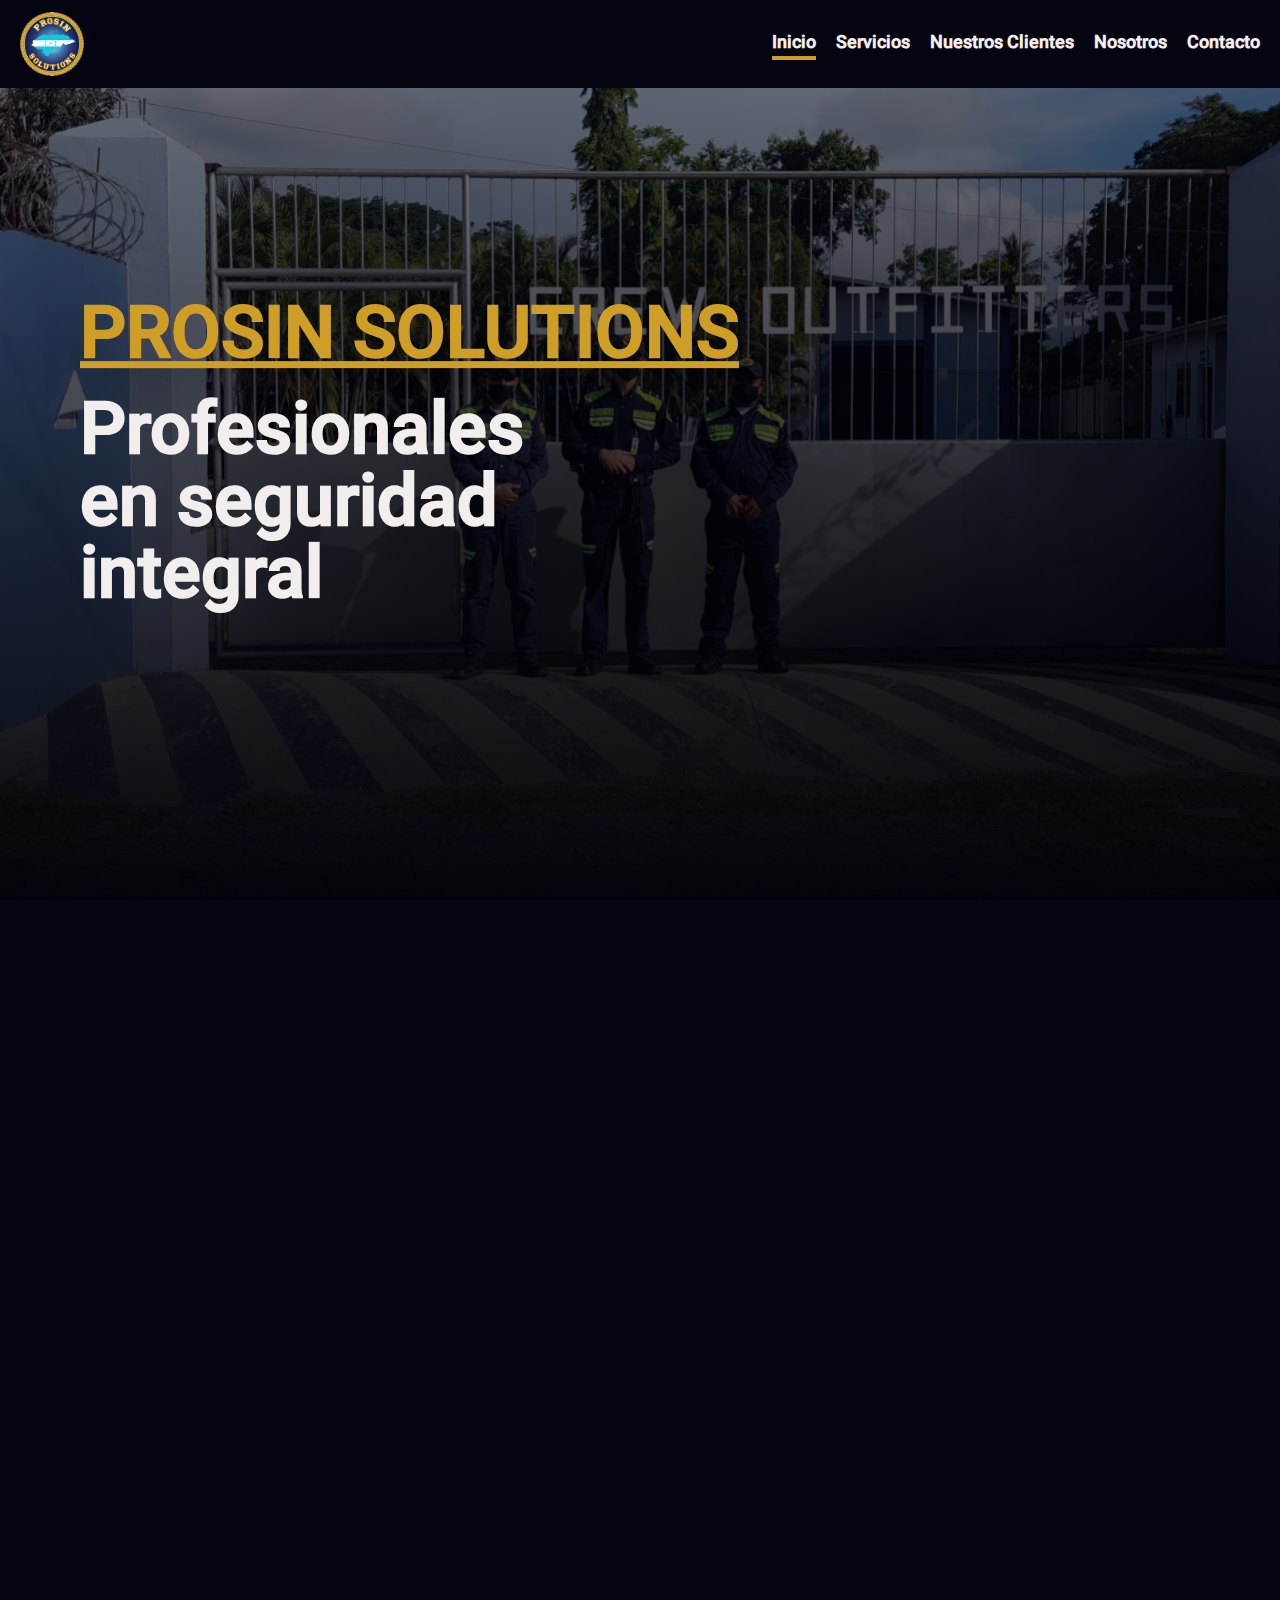
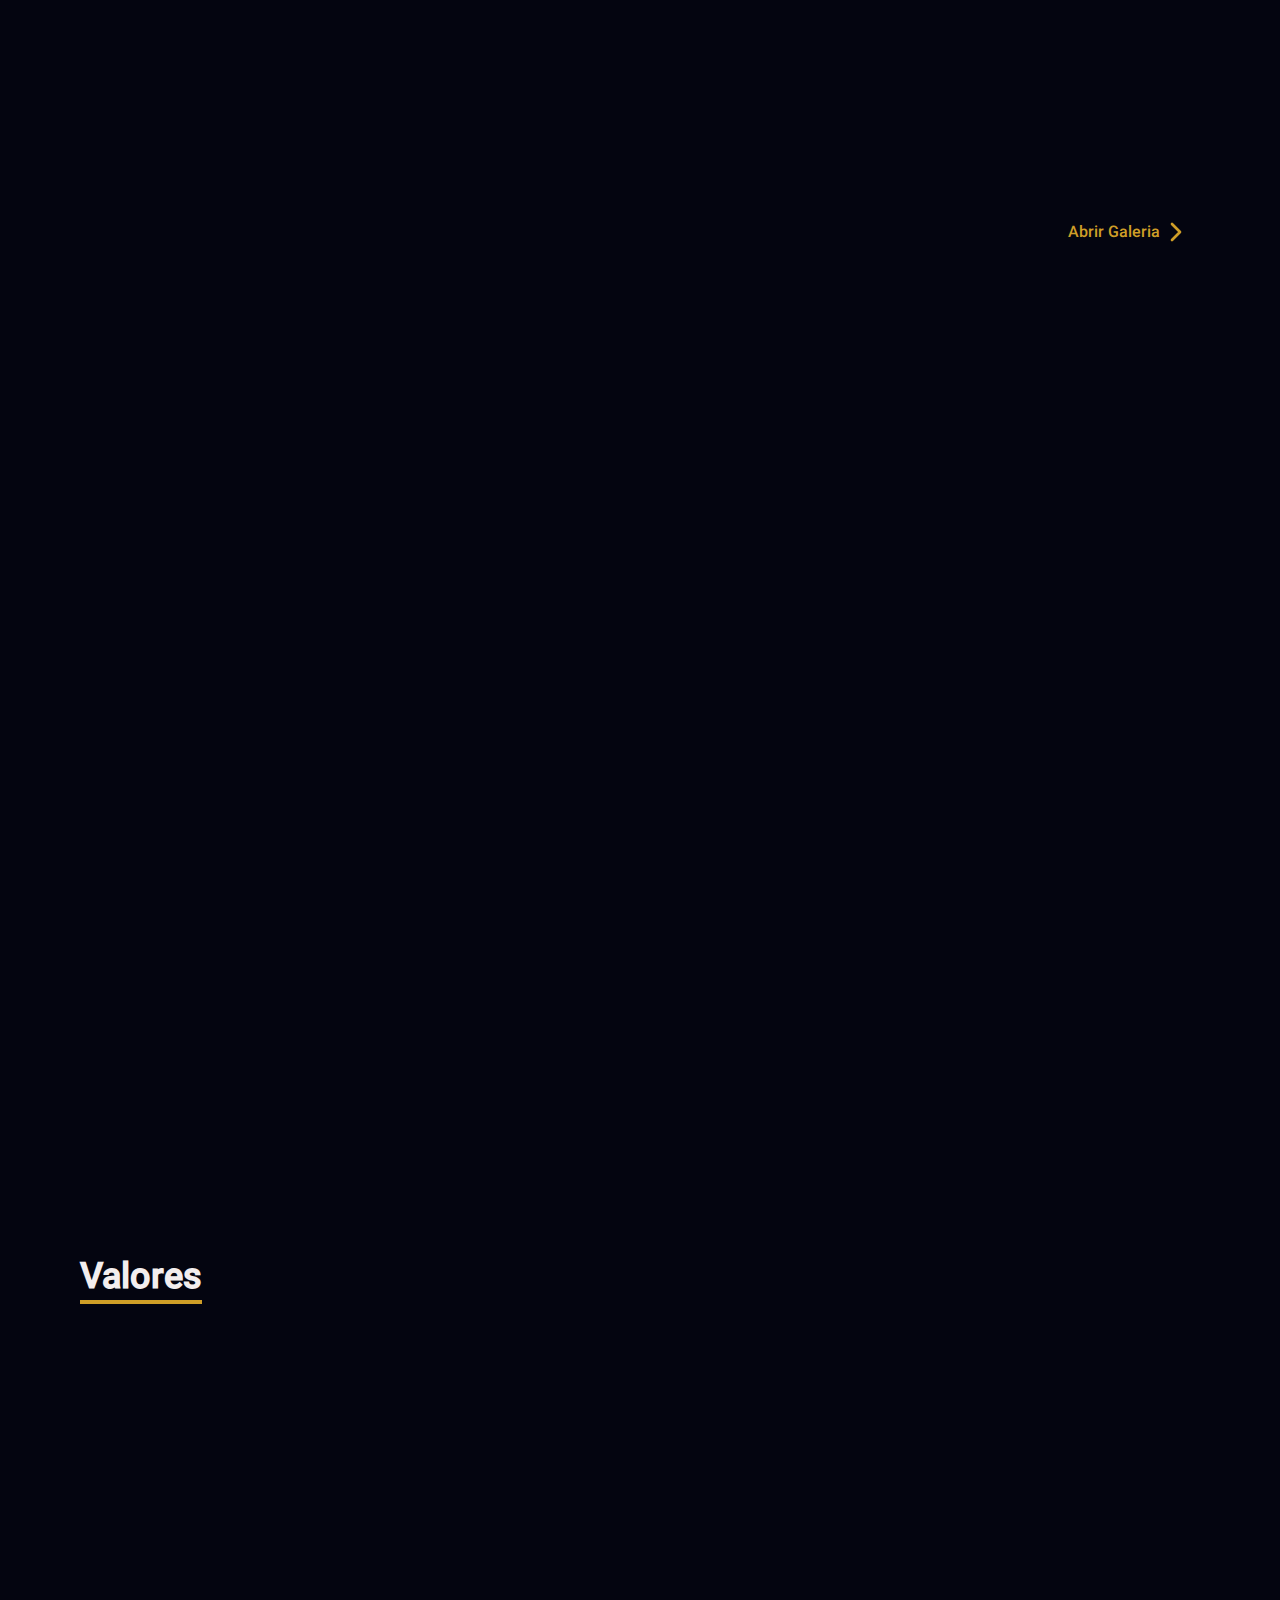
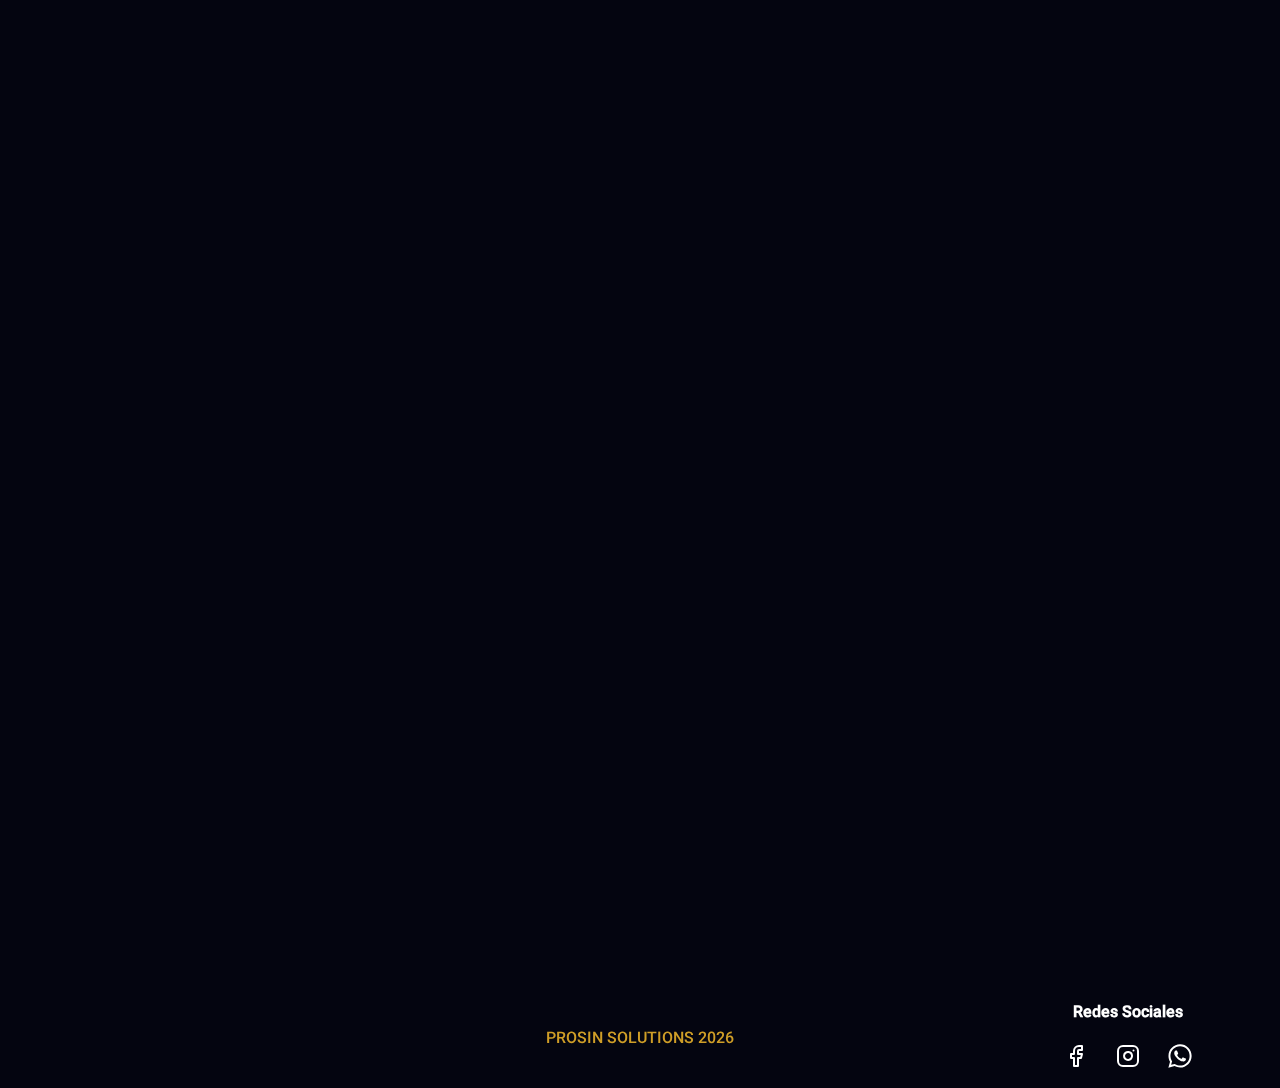
<file: index.html>
<!DOCTYPE html><html lang="en"><head><meta charSet="utf-8"/><meta name="viewport" content="width=device-width, initial-scale=1"/><link rel="stylesheet" href="/_next/static/css/40fe4821f38b0896.css" data-precedence="next"/><link rel="stylesheet" href="/_next/static/css/a20a1ced127bd453.css" data-precedence="next"/><link rel="preload" href="/_next/static/chunks/webpack-0cd3fb10e5fad880.js" as="script" fetchPriority="low"/><script src="/_next/static/chunks/042ea3d3-ad307c9d74b7acbb.js" async=""></script><script src="/_next/static/chunks/377-66d8ecdce15a6126.js" async=""></script><script src="/_next/static/chunks/main-app-bb094ab1330045fb.js" async=""></script><title>Prosin Solutions Hn</title><meta name="description" content="Prosin Solutions Hn es una empresa especializada en la prestacion de servicios de seguridad privada, asesorias y consultorias en seguridad, capacitaciones y entrenamientos en seguridad, investigaciones privadas, entre otros."/><meta name="google-site-verification" content="google-site-verification=3Q4"/><meta property="og:site_name" content="Prosin Solutions Hn"/><meta property="og:locale" content="es_HN"/><meta property="og:locale:alternate" content="en"/><meta property="og:type" content="website"/><meta name="twitter:card" content="summary"/><link rel="icon" href="/favicon.ico" type="image/x-icon" sizes="1280x1280"/><script src="/_next/static/chunks/polyfills-c67a75d1b6f99dc8.js" noModule=""></script></head><body class="bg-primary-main __className_837b65"><header class="fixed left-0 top-0 z-40 w-full bg-primary-main transition-all duration-300"><nav class="container mx-auto flex flex-wrap items-center justify-between gap-y-3 px-5 py-3 text-custom-white-main lg:flex-nowrap lg:gap-y-0 2xl:px-20"><img alt="Prosin Logo" loading="lazy" width="512" height="512" decoding="async" data-nimg="1" class="h-auto w-[4rem] cursor-pointer" style="color:transparent" src="/_next/static/media/logo-prosin.beb46de2.png"/><svg xmlns="http://www.w3.org/2000/svg" width="24" height="24" viewBox="0 0 24 24" fill="none" stroke="currentColor" stroke-width="2" stroke-linecap="round" stroke-linejoin="round" class="h-9 w-9 cursor-pointer text-third-main lg:hidden"><line x1="4" x2="20" y1="12" y2="12"></line><line x1="4" x2="20" y1="6" y2="6"></line><line x1="4" x2="20" y1="18" y2="18"></line></svg><div class="hidden w-full flex-col gap-x-5 text-lg font-semibold lg:flex lg:w-auto lg:flex-row" style="opacity:0;transform:translateY(-100px) translateZ(0)"><a class="w-fit cursor-pointer border-b-4 hover:text-third-main border-third-main">Inicio</a><a class="w-fit cursor-pointer border-b-4 hover:text-third-main border-transparent">Servicios</a><a class="w-fit cursor-pointer border-b-4 hover:text-third-main border-transparent">Nuestros Clientes</a><a class="w-fit cursor-pointer border-b-4 hover:text-third-main border-transparent">Nosotros</a><a class="w-fit cursor-pointer border-b-4 hover:text-third-main border-transparent">Contacto</a></div></nav></header><main style="opacity:0;transform:translateY(15px) translateZ(0)"><section class="relative flex min-h-[100vh] items-center justify-center bg-primary-main" id="hero"><figure class="absolute z-10 h-full !w-full bg-cover bg-center bg-no-repeat opacity-50" style="background-blend-mode:multiply;background-image:linear-gradient(to top, var(--primary-color-950), transparent), url(&quot;/_next/static/media/main_hero_bg.3f182477.jpeg&quot;)"></figure><div class="container absolute z-20 flex flex-col gap-y-5 px-5 lg:px-20"><h1 class="text-center text-3xl font-bold text-third-main underline shadow-2xl lg:text-left lg:text-7xl" style="opacity:0;transform:translateY(-100%) translateZ(0)">PROSIN SOLUTIONS</h1><h2 class="w-full text-center text-2xl font-bold text-custom-white-main md:text-5xl lg:w-[40%] lg:text-left xl:text-7xl" style="opacity:0;transform:translateY(-100%) translateZ(0)">Profesionales en seguridad integral</h2></div></section><section class="py-5 lg:py-10" id="services"><div class="container mx-auto flex flex-col justify-between gap-x-10 gap-y-5 px-5 lg:flex-row lg:px-20"><div class="flex min-w-[30%] flex-col items-center gap-y-3 lg:items-start "><h2 class="w-fit border-b-2 border-third-main pb-1 text-center text-3xl font-bold text-custom-white-main lg:text-left lg:text-5xl" style="opacity:0;transform:translateY(24px) translateZ(0)">Servicios</h2><p class="text-center text-lg text-typography-muted lg:text-left" style="opacity:0;transform:translateY(24px) translateZ(0)">Proporciona servicios de seguridad con personal altamente competente en el área de seguridad privada, con el fin de satisfacer las necesidades de nuestros clientes, cumpliendo con los requisitos legales y reglamentarios aplicables, buscando la mejora continua de nuestros procesos y servicios.</p></div><ul class="min-w-[60%]" style="opacity:0;transform:translateY(24px) translateZ(0)"><div class="swiper mySwiper3"><div class="swiper-wrapper"><div class="swiper-slide card-bg p-5"><div class="flex h-full flex-col justify-between p-2"><span class="flex w-full grow justify-end text-third-main"><svg xmlns="http://www.w3.org/2000/svg" width="24" height="24" viewBox="0 0 24 24" fill="none" stroke="currentColor" stroke-width="2" stroke-linecap="round" stroke-linejoin="round" class="h-16 w-16"><path d="M14.5 4h-5L7 7H4a2 2 0 0 0-2 2v9a2 2 0 0 0 2 2h16a2 2 0 0 0 2-2V9a2 2 0 0 0-2-2h-3l-2.5-3z"></path><circle cx="12" cy="13" r="3"></circle></svg></span><h4 class="text-xl text-white lg:text-2xl">Vigilancia</h4></div></div><div class="swiper-slide card-bg p-5"><div class="flex h-full flex-col justify-between p-2"><span class="flex w-full grow justify-end text-third-main"><svg xmlns="http://www.w3.org/2000/svg" width="24" height="24" viewBox="0 0 24 24" fill="none" stroke="currentColor" stroke-width="2" stroke-linecap="round" stroke-linejoin="round" class="h-16 w-16"><path d="M12 22s8-4 8-10V5l-8-3-8 3v7c0 6 8 10 8 10"></path><path d="M12 22V2"></path></svg></span><h4 class="text-xl text-white lg:text-2xl">Protección Personal</h4></div></div><div class="swiper-slide card-bg p-5"><div class="flex h-full flex-col justify-between p-2"><span class="flex w-full grow justify-end text-third-main"><svg xmlns="http://www.w3.org/2000/svg" width="24" height="24" viewBox="0 0 24 24" fill="none" stroke="currentColor" stroke-width="2" stroke-linecap="round" stroke-linejoin="round" class="h-16 w-16"><circle cx="12" cy="12" r="10"></circle><path d="M16 8h-6a2 2 0 1 0 0 4h4a2 2 0 1 1 0 4H8"></path><path d="M12 18V6"></path></svg></span><h4 class="text-xl text-white lg:text-2xl">Transporte de Valores</h4></div></div><div class="swiper-slide card-bg p-5"><div class="flex h-full flex-col justify-between p-2"><span class="flex w-full grow justify-end text-third-main"><svg xmlns="http://www.w3.org/2000/svg" width="24" height="24" viewBox="0 0 24 24" fill="none" stroke="currentColor" stroke-width="2" stroke-linecap="round" stroke-linejoin="round" class="h-16 w-16"><path d="M12 22s8-4 8-10V5l-8-3-8 3v7c0 6 8 10 8 10"></path><path d="m9 12 2 2 4-4"></path></svg></span><h4 class="text-xl text-white lg:text-2xl">Seguridad Electrónica</h4></div></div><div class="swiper-slide card-bg p-5"><div class="flex h-full flex-col justify-between p-2"><span class="flex w-full grow justify-end text-third-main"><svg xmlns="http://www.w3.org/2000/svg" width="24" height="24" viewBox="0 0 24 24" fill="none" stroke="currentColor" stroke-width="2" stroke-linecap="round" stroke-linejoin="round" class="h-16 w-16"><path d="M4 10a7.31 7.31 0 0 0 10 10Z"></path><path d="m9 15 3-3"></path><path d="M17 13a6 6 0 0 0-6-6"></path><path d="M21 13A10 10 0 0 0 11 3"></path></svg></span><h4 class="text-xl text-white lg:text-2xl">Seguridad Satelital (GPS)</h4></div></div><div class="swiper-slide card-bg p-5"><div class="flex h-full flex-col justify-between p-2"><span class="flex w-full grow justify-end text-third-main"><svg xmlns="http://www.w3.org/2000/svg" width="24" height="24" viewBox="0 0 24 24" fill="none" stroke="currentColor" stroke-width="2" stroke-linecap="round" stroke-linejoin="round" class="h-16 w-16"><circle cx="11" cy="11" r="8"></circle><path d="m21 21-4.3-4.3"></path></svg></span><h4 class="text-xl text-white lg:text-2xl">Estudios de Seguridad</h4></div></div><div class="swiper-slide card-bg p-5"><div class="flex h-full flex-col justify-between p-2"><span class="flex w-full grow justify-end text-third-main"><svg xmlns="http://www.w3.org/2000/svg" width="24" height="24" viewBox="0 0 24 24" fill="none" stroke="currentColor" stroke-width="2" stroke-linecap="round" stroke-linejoin="round" class="h-16 w-16"><rect width="20" height="14" x="2" y="7" rx="2" ry="2"></rect><path d="M16 21V5a2 2 0 0 0-2-2h-4a2 2 0 0 0-2 2v16"></path></svg></span><h4 class="text-xl text-white lg:text-2xl">Planes de Seguridad Física</h4></div></div><div class="swiper-slide card-bg p-5"><div class="flex h-full flex-col justify-between p-2"><span class="flex w-full grow justify-end text-third-main"><svg xmlns="http://www.w3.org/2000/svg" width="24" height="24" viewBox="0 0 24 24" fill="none" stroke="currentColor" stroke-width="2" stroke-linecap="round" stroke-linejoin="round" class="h-16 w-16"><path d="M12 22s8-4 8-10V5l-8-3-8 3v7c0 6 8 10 8 10"></path><path d="m4 5 14 12"></path></svg></span><h4 class="text-xl text-white lg:text-2xl">Seguridad Ejecutiva</h4></div></div><div class="swiper-slide card-bg p-5"><div class="flex h-full flex-col justify-between p-2"><span class="flex w-full grow justify-end text-third-main"><svg xmlns="http://www.w3.org/2000/svg" width="24" height="24" viewBox="0 0 24 24" fill="none" stroke="currentColor" stroke-width="2" stroke-linecap="round" stroke-linejoin="round" class="h-16 w-16"><path d="m3 9 9-7 9 7v11a2 2 0 0 1-2 2H5a2 2 0 0 1-2-2z"></path><polyline points="9 22 9 12 15 12 15 22"></polyline></svg></span><h4 class="text-xl text-white lg:text-2xl">Seguridad Residencial</h4></div></div><div class="swiper-slide card-bg p-5"><div class="flex h-full flex-col justify-between p-2"><span class="flex w-full grow justify-end text-third-main"><svg xmlns="http://www.w3.org/2000/svg" width="24" height="24" viewBox="0 0 24 24" fill="none" stroke="currentColor" stroke-width="2" stroke-linecap="round" stroke-linejoin="round" class="h-16 w-16"><path d="M19 17h2c.6 0 1-.4 1-1v-3c0-.9-.7-1.7-1.5-1.9C18.7 10.6 16 10 16 10s-1.3-1.4-2.2-2.3c-.5-.4-1.1-.7-1.8-.7H5c-.6 0-1.1.4-1.4.9l-1.4 2.9A3.7 3.7 0 0 0 2 12v4c0 .6.4 1 1 1h2"></path><circle cx="7" cy="17" r="2"></circle><path d="M9 17h6"></path><circle cx="17" cy="17" r="2"></circle></svg></span><h4 class="text-xl text-white lg:text-2xl">Patrulla Móviles de Reacción</h4></div></div><div class="swiper-slide card-bg p-5"><div class="flex h-full flex-col justify-between p-2"><span class="flex w-full grow justify-end text-third-main"><svg xmlns="http://www.w3.org/2000/svg" width="24" height="24" viewBox="0 0 24 24" fill="none" stroke="currentColor" stroke-width="2" stroke-linecap="round" stroke-linejoin="round" class="h-16 w-16"><circle cx="11" cy="11" r="8"></circle><path d="m21 21-4.3-4.3"></path></svg></span><h4 class="text-xl text-white lg:text-2xl">Investigación</h4></div></div><div class="swiper-slide card-bg p-5"><div class="flex h-full flex-col justify-between p-2"><span class="flex w-full grow justify-end text-third-main"><svg xmlns="http://www.w3.org/2000/svg" width="24" height="24" viewBox="0 0 24 24" fill="none" stroke="currentColor" stroke-width="2" stroke-linecap="round" stroke-linejoin="round" class="h-16 w-16"><path d="M12 22s8-4 8-10V5l-8-3-8 3v7c0 6 8 10 8 10"></path><path d="m9 12 2 2 4-4"></path></svg></span><h4 class="text-xl text-white lg:text-2xl">Evaluaciones de Confiabilidad y Riesgo</h4></div></div><div class="swiper-slide card-bg p-5"><div class="flex h-full flex-col justify-between p-2"><span class="flex w-full grow justify-end text-third-main"><svg xmlns="http://www.w3.org/2000/svg" width="24" height="24" viewBox="0 0 24 24" fill="none" stroke="currentColor" stroke-width="2" stroke-linecap="round" stroke-linejoin="round" class="h-16 w-16"><path d="M22 10v6M2 10l10-5 10 5-10 5z"></path><path d="M6 12v5c3 3 9 3 12 0v-5"></path></svg></span><h4 class="text-xl text-white lg:text-2xl">Capacitación y Docencia</h4></div></div></div></div></ul></div></section><section class="flex min-h-[40vh] flex-col justify-center py-5 lg:py-10" id="clients"><div class="container mx-auto flex flex-col-reverse items-center gap-x-10 gap-y-5 px-5 lg:flex-row lg:px-20"><div class="h-fit overflow-hidden lg:!w-[60%]" style="opacity:0;transform:translateY(24px) translateZ(0)"></div><div class="flex grow flex-col items-center gap-y-3 lg:w-[30%] lg:items-start"><h2 class="w-fit border-b-4 border-third-main pb-1 text-3xl font-bold text-custom-white-main lg:text-5xl" style="opacity:0;transform:translateY(24px) translateZ(0)">Nuestros Clientes</h2><p class="text-center text-lg text-typography-muted lg:text-left" style="opacity:0;transform:translateY(24px) translateZ(0)">PROSIN SOLUTIONS proporciona a nuestra cartera de clientes los servicios de acarreo y custodia de contenedores, reacción armada, seguridad patrimonial, seguridad ejecutiva, servicio de alarmas y seguridad electrónica entre otros.</p></div></div></section><section class="flex flex-col items-center gap-y-7 py-5 lg:py-10" id="about"><div class="container mx-auto flex flex-col items-center gap-y-3 overflow-hidden px-5 lg:items-start lg:px-20"><h2 class="w-fit border-b-4 border-third-main pb-1 text-3xl font-bold text-custom-white-main lg:text-5xl" style="opacity:0;transform:translateY(24px) translateZ(0)">Sobre Nosotros</h2><p class="text-center text-lg text-typography-muted lg:text-left" style="opacity:0;transform:translateY(24px) translateZ(0)">Somos una empresa especializada en la prestación de servicios integrales en seguridad privada contamos con personal operativo, técnico y administrativo calificado especializado, una estructura organizacional con diferentes niveles jerárquicos, con el propósito de distribuir las diversas tareas de trabajo para lograr la eficacia y el control de las mismas.</p></div><div class="flex flex-col gap-y-5"><div class="container flex justify-end px-5 lg:px-20"><button class="group flex items-center p-2 text-third-main transition-all duration-300 hover:bg-third-main hover:text-custom-white-main">Abrir Galeria <svg xmlns="http://www.w3.org/2000/svg" width="24" height="24" viewBox="0 0 24 24" fill="none" stroke="currentColor" stroke-width="2" stroke-linecap="round" stroke-linejoin="round" class="h-8 w-8 text-third-main group-hover:text-custom-white-main"><path d="m9 18 6-6-6-6"></path></svg></button></div><div class="container grid gap-x-5 gap-y-5 px-5 lg:grid-cols-12 lg:px-20"><figure class="lg:col-span-2" style="opacity:0;transform:translateY(24px) translateZ(0)"><img alt="foto" loading="lazy" width="512" height="512" decoding="async" data-nimg="1" class="h-full max-h-[20rem] w-full cursor-pointer rounded-lg object-cover" style="color:transparent" src="/_next/static/media/woman1.54be7c59.jpg"/></figure><figure class="lg:col-span-5" style="opacity:0;transform:translateY(24px) translateZ(0)"><img alt="foto" loading="lazy" width="512" height="512" decoding="async" data-nimg="1" class="h-full max-h-[20rem] w-full cursor-pointer rounded-lg object-cover" style="color:transparent" src="/_next/static/media/3.f3317207.jpeg"/></figure><figure class="lg:col-span-5" style="opacity:0;transform:translateY(24px) translateZ(0)"><img alt="foto" loading="lazy" width="512" height="512" decoding="async" data-nimg="1" class="h-full max-h-[20rem] w-full cursor-pointer rounded-lg object-cover" style="color:transparent" src="/_next/static/media/4.36b33878.jpeg"/></figure><figure class="lg:col-span-5" style="opacity:0;transform:translateY(24px) translateZ(0)"><img alt="foto" loading="lazy" width="512" height="512" decoding="async" data-nimg="1" class="h-full max-h-[20rem] w-full cursor-pointer rounded-lg object-cover" style="color:transparent" src="/_next/static/media/5.a695caa4.jpeg"/></figure><figure class="lg:col-span-7" style="opacity:0;transform:translateY(24px) translateZ(0)"><img alt="foto" loading="lazy" width="512" height="512" decoding="async" data-nimg="1" class="h-full max-h-[20rem] w-full cursor-pointer rounded-lg object-cover" style="color:transparent" src="/_next/static/media/6.6baf80ed.jpeg"/></figure></div></div></section><section class="flex flex-col items-center gap-y-10 overflow-hidden py-5 lg:py-10"><div class="container mx-auto flex flex-col items-center gap-x-10 gap-y-5 px-5 lg:flex-row lg:px-20" style="opacity:0;transform:translateX(-100%) translateZ(0)"><div class="flex grow flex-col items-center gap-y-3 lg:w-[40%] lg:items-start"><h3 class="w-fit border-b-4 border-third-main pb-1 text-2xl font-bold text-custom-white-main lg:text-4xl">Mision</h3><p class="text-lg text-typography-muted">Proporcionar y garantizar seguridad privada integral a nuestros clientes con un recurso humano profesional y calificado empleando tecnología innovadora y adaptado a las necesidades y exigencias, permitiendo generar tranquilidad, satisfacción y confianza absoluta.</p></div><div class="flex grow flex-col items-center gap-y-3 lg:w-[40%] lg:items-start"><h3 class="w-fit border-b-4 border-third-main pb-1 text-2xl font-bold text-custom-white-main lg:text-4xl">Vision</h3><p class="text-lg text-typography-muted">La visión de nuestra empresa es ser líderes en seguridad integral, generadora de confianza y marcando la diferencia en materia de seguridad, utilizando las mejores herramientas tecnológicas, en la combinación con el mejor recurso humano para brindar un servicio eficaz y eficiente.</p></div></div><div class="container mx-auto flex flex-col items-center gap-y-10 px-5 lg:items-start lg:px-20"><h3 class="w-fit border-b-4 border-third-main pb-1 text-2xl font-bold text-custom-white-main lg:text-4xl">Valores</h3><ul class="flex w-full flex-wrap"><li class="flex w-[40%] grow flex-col items-center justify-center gap-x-3 border-2 border-typography-muted py-10 md:grid md:grid-cols-3 lg:w-[30%]" style="opacity:0;transform:translateY(24px) translateZ(0)"><span class="flex justify-end text-third-main md:ml-[25%]"><svg xmlns="http://www.w3.org/2000/svg" width="24" height="24" viewBox="0 0 24 24" fill="none" stroke="currentColor" stroke-width="2" stroke-linecap="round" stroke-linejoin="round" class="h-12 w-12"><path d="M22 11.08V12a10 10 0 1 1-5.93-9.14"></path><polyline points="22 4 12 14.01 9 11.01"></polyline></svg></span><span class="w-fit text-lg text-custom-white-main">Compromiso</span></li><li class="flex w-[40%] grow flex-col items-center justify-center gap-x-3 border-2 border-typography-muted py-10 md:grid md:grid-cols-3 lg:w-[30%]" style="opacity:0;transform:translateY(24px) translateZ(0)"><span class="flex justify-end text-third-main md:ml-[25%]"><svg xmlns="http://www.w3.org/2000/svg" width="24" height="24" viewBox="0 0 24 24" fill="none" stroke="currentColor" stroke-width="2" stroke-linecap="round" stroke-linejoin="round" class="h-12 w-12"><path d="M19 14c1.49-1.46 3-3.21 3-5.5A5.5 5.5 0 0 0 16.5 3c-1.76 0-3 .5-4.5 2-1.5-1.5-2.74-2-4.5-2A5.5 5.5 0 0 0 2 8.5c0 2.3 1.5 4.05 3 5.5l7 7Z"></path></svg></span><span class="w-fit text-lg text-custom-white-main">Honradez</span></li><li class="flex w-[40%] grow flex-col items-center justify-center gap-x-3 border-2 border-typography-muted py-10 md:grid md:grid-cols-3 lg:w-[30%]" style="opacity:0;transform:translateY(24px) translateZ(0)"><span class="flex justify-end text-third-main md:ml-[25%]"><svg xmlns="http://www.w3.org/2000/svg" width="24" height="24" viewBox="0 0 24 24" fill="none" stroke="currentColor" stroke-width="2" stroke-linecap="round" stroke-linejoin="round" class="h-12 w-12"><rect width="8" height="4" x="8" y="2" rx="1" ry="1"></rect><path d="M16 4h2a2 2 0 0 1 2 2v14a2 2 0 0 1-2 2H6a2 2 0 0 1-2-2V6a2 2 0 0 1 2-2h2"></path><path d="m9 14 2 2 4-4"></path></svg></span><span class="w-fit text-lg text-custom-white-main">Responsabilidad</span></li><li class="flex w-[40%] grow flex-col items-center justify-center gap-x-3 border-2 border-typography-muted py-10 md:grid md:grid-cols-3 lg:w-[30%]" style="opacity:0;transform:translateY(24px) translateZ(0)"><span class="flex justify-end text-third-main md:ml-[25%]"><svg xmlns="http://www.w3.org/2000/svg" width="24" height="24" viewBox="0 0 24 24" fill="none" stroke="currentColor" stroke-width="2" stroke-linecap="round" stroke-linejoin="round" class="h-12 w-12"><path d="M2 12s3-7 10-7 10 7 10 7-3 7-10 7-10-7-10-7Z"></path><circle cx="12" cy="12" r="3"></circle></svg></span><span class="w-fit text-lg text-custom-white-main">Transparencia</span></li><li class="flex w-[40%] grow flex-col items-center justify-center gap-x-3 border-2 border-typography-muted py-10 md:grid md:grid-cols-3 lg:w-[30%]" style="opacity:0;transform:translateY(24px) translateZ(0)"><span class="flex justify-end text-third-main md:ml-[25%]"><svg xmlns="http://www.w3.org/2000/svg" width="24" height="24" viewBox="0 0 24 24" fill="none" stroke="currentColor" stroke-width="2" stroke-linecap="round" stroke-linejoin="round" class="h-12 w-12"><circle cx="12" cy="12" r="10"></circle><polyline points="12 6 12 12 16 14"></polyline></svg></span><span class="w-fit text-lg text-custom-white-main">Constancia</span></li><li class="flex w-[40%] grow flex-col items-center justify-center gap-x-3 border-2 border-typography-muted py-10 md:grid md:grid-cols-3 lg:w-[30%]" style="opacity:0;transform:translateY(24px) translateZ(0)"><span class="flex justify-end text-third-main md:ml-[25%]"><svg xmlns="http://www.w3.org/2000/svg" width="24" height="24" viewBox="0 0 24 24" fill="none" stroke="currentColor" stroke-width="2" stroke-linecap="round" stroke-linejoin="round" class="h-12 w-12"><polyline points="22 7 13.5 15.5 8.5 10.5 2 17"></polyline><polyline points="16 7 22 7 22 13"></polyline></svg></span><span class="w-fit text-lg text-custom-white-main">Eficacia</span></li><li class="flex w-[40%] grow flex-col items-center justify-center gap-x-3 border-2 border-typography-muted py-10 md:grid md:grid-cols-3 lg:w-[30%]" style="opacity:0;transform:translateY(24px) translateZ(0)"><span class="flex justify-end text-third-main md:ml-[25%]"><svg xmlns="http://www.w3.org/2000/svg" width="24" height="24" viewBox="0 0 24 24" fill="none" stroke="currentColor" stroke-width="2" stroke-linecap="round" stroke-linejoin="round" class="h-12 w-12"><path d="M4 15s1-1 4-1 5 2 8 2 4-1 4-1V3s-1 1-4 1-5-2-8-2-4 1-4 1z"></path><line x1="4" x2="4" y1="22" y2="15"></line></svg></span><span class="w-fit text-lg text-custom-white-main">Disciplina</span></li><li class="flex w-[40%] grow flex-col items-center justify-center gap-x-3 border-2 border-typography-muted py-10 md:grid md:grid-cols-3 lg:w-[30%]" style="opacity:0;transform:translateY(24px) translateZ(0)"><span class="flex justify-end text-third-main md:ml-[25%]"><svg xmlns="http://www.w3.org/2000/svg" width="24" height="24" viewBox="0 0 24 24" fill="none" stroke="currentColor" stroke-width="2" stroke-linecap="round" stroke-linejoin="round" class="h-12 w-12"><path d="M15 14c.2-1 .7-1.7 1.5-2.5 1-.9 1.5-2.2 1.5-3.5A6 6 0 0 0 6 8c0 1 .2 2.2 1.5 3.5.7.7 1.3 1.5 1.5 2.5"></path><path d="M9 18h6"></path><path d="M10 22h4"></path></svg></span><span class="w-fit text-lg text-custom-white-main">Innovación</span></li><li class="flex w-[40%] grow flex-col items-center justify-center gap-x-3 border-2 border-typography-muted py-10 md:grid md:grid-cols-3 lg:w-[30%]" style="opacity:0;transform:translateY(24px) translateZ(0)"><span class="flex justify-end text-third-main md:ml-[25%]"><svg xmlns="http://www.w3.org/2000/svg" width="24" height="24" viewBox="0 0 24 24" fill="none" stroke="currentColor" stroke-width="2" stroke-linecap="round" stroke-linejoin="round" class="h-12 w-12"><path d="M12 22s8-4 8-10V5l-8-3-8 3v7c0 6 8 10 8 10"></path></svg></span><span class="w-fit text-lg text-custom-white-main">Discreción</span></li></ul></div></section><section class="py-5 lg:py-10" id="contact"><div class="container mx-auto flex flex-col justify-between gap-x-10 gap-y-10 px-5 lg:gap-y-0 lg:px-20 xl:flex-row"><div class="flex w-full flex-col gap-y-5 xl:h-auto xl:w-[50%]" style="opacity:0;transform:translateY(24px) translateZ(0)"><h3 class="w-fit border-b-4 border-third-main pb-1 text-2xl font-bold text-custom-white-main lg:text-4xl">Contactanos</h3><div class="flex flex-col flex-wrap gap-x-5 gap-y-5 lg:flex-row"><div class="flex grow flex-wrap items-center gap-x-3 lg:w-[40%]"><svg xmlns="http://www.w3.org/2000/svg" width="24" height="24" viewBox="0 0 24 24" fill="none" stroke="currentColor" stroke-width="2" stroke-linecap="round" stroke-linejoin="round" class="h-12 w-12 text-third-main"><rect width="20" height="16" x="2" y="4" rx="2"></rect><path d="m22 7-8.97 5.7a1.94 1.94 0 0 1-2.06 0L2 7"></path></svg><a class="text-lg text-typography-main transition-all duration-300 hover:text-third-main" href="mailto:prosinsolutions@gmail.com">prosinsolutions@gmail.com</a></div><div class="flex grow flex-wrap items-center gap-x-3 lg:w-[40%]"><svg xmlns="http://www.w3.org/2000/svg" width="24" height="24" viewBox="0 0 24 24" fill="none" stroke="currentColor" stroke-width="2" stroke-linecap="round" stroke-linejoin="round" class="h-12 w-12 text-third-main"><path d="M22 16.92v3a2 2 0 0 1-2.18 2 19.79 19.79 0 0 1-8.63-3.07 19.5 19.5 0 0 1-6-6 19.79 19.79 0 0 1-3.07-8.67A2 2 0 0 1 4.11 2h3a2 2 0 0 1 2 1.72 12.84 12.84 0 0 0 .7 2.81 2 2 0 0 1-.45 2.11L8.09 9.91a16 16 0 0 0 6 6l1.27-1.27a2 2 0 0 1 2.11-.45 12.84 12.84 0 0 0 2.81.7A2 2 0 0 1 22 16.92z"></path></svg><a class="text-lg text-typography-main transition-all duration-300 hover:text-third-main" href="tel:+504-9652-1175">9652-1175</a><a class="text-lg text-typography-main transition-all duration-300 hover:text-third-main" href="tel:+504-3391-6322">3391-6322</a></div><div class="flex grow flex-wrap items-center gap-x-3 text-lg text-typography-main lg:w-[40%]"><a class="text-lg text-typography-main transition-all duration-300 hover:text-third-main" href="https://wa.me/+50432529163"><svg class="h-12 fill-third-main" viewBox="0 0 64 64" xmlns="http://www.w3.org/2000/svg"><path d="M54 9.9c-5.8-5.8-13.7-9-21.8-9-17 0-30.9 13.8-30.9 30.8 0 5.5 1.4 10.7 4.1 15.5L1 63.1l16.5-4.2c4.5 2.4 9.6 3.8 14.8 3.8 16.9-.1 30.7-13.9 30.7-31 0-8.2-3.2-15.9-9-21.8ZM32.1 57.4c-4.5 0-9.2-1.3-13.1-3.7l-1-.6-9.7 2.5 2.7-9.4-.6-1c-2.5-4.1-3.9-8.9-3.9-13.7C6.5 17.4 17.9 6 32.1 6c6.8 0 13.2 2.7 18 7.5 4.8 4.8 7.5 11.3 7.5 18.2.2 14.3-11.4 25.7-25.5 25.7Zm14.1-19.2c-.8-.4-4.5-2.3-5.4-2.4-.7-.3-1.3-.4-1.7.4-.4.8-2 2.4-2.4 3-.4.4-.8.6-1.7.1-.8-.4-3.2-1.1-6.2-3.9-2.3-2-3.9-4.5-4.2-5.4-.4-.8-.1-1.1.4-1.6.4-.4.8-.8 1.1-1.4.4-.4.4-.8.8-1.3.4-.4.1-1-.1-1.4-.3-.4-1.7-4.2-2.4-5.8-.6-1.6-1.3-1.3-1.7-1.3h-1.4c-.4 0-1.4.1-2 1-.7.8-2.7 2.7-2.7 6.5s2.7 7.3 3.2 8c.4.4 5.5 8.3 13.1 11.7 1.8.8 3.2 1.3 4.4 1.7 1.8.6 3.5.4 4.8.3 1.5-.1 4.5-1.8 5.2-3.7.6-1.7.6-3.4.4-3.7-.2-.2-.8-.5-1.5-.8Z"></path></svg></a>Tambien puedes contactarnos por Whatsapp</div></div><div class="flex grow flex-wrap gap-x-5 gap-y-5"><div class="flex w-full grow flex-col gap-y-5"><div class="flex gap-x-3 text-typography-main"><svg xmlns="http://www.w3.org/2000/svg" width="24" height="24" viewBox="0 0 24 24" fill="none" stroke="currentColor" stroke-width="2" stroke-linecap="round" stroke-linejoin="round" class="h-12 w-12 shrink-0 text-base text-third-main"><polygon points="3 6 9 3 15 6 21 3 21 18 15 21 9 18 3 21"></polygon><line x1="9" x2="9" y1="3" y2="18"></line><line x1="15" x2="15" y1="6" y2="21"></line></svg>Sps, Cortes, Barrio Guamilito, 2 y 3 calle, 9 Avenida, media cuadra antes del centro Comercial NOVA PRISA. San Pedro Sula, Honduras. C.A C.A</div><iframe allowFullScreen="" class="h-full w-full" loading="lazy" referrerPolicy="no-referrer-when-downgrade" src="https://www.google.com/maps/embed?pb=!1m13!1m8!1m3!1d3844.569910233302!2d-88.03101875035617!3d15.507558137076234!3m2!1i1024!2i768!4f13.1!3m2!1m1!2zMTXCsDMwJzI3LjEiTiA4OMKwMDEnNDQuOSJX!5e0!3m2!1sen!2sus!4v1696715787163!5m2!1sen!2sus" style="border:0"></iframe></div><div class="flex w-full grow flex-col gap-y-5"><div class="flex gap-x-3 text-typography-main"><svg xmlns="http://www.w3.org/2000/svg" width="24" height="24" viewBox="0 0 24 24" fill="none" stroke="currentColor" stroke-width="2" stroke-linecap="round" stroke-linejoin="round" class="h-12 w-12 shrink-0 text-base text-third-main"><polygon points="3 6 9 3 15 6 21 3 21 18 15 21 9 18 3 21"></polygon><line x1="9" x2="9" y1="3" y2="18"></line><line x1="15" x2="15" y1="6" y2="21"></line></svg>Colonia Castillo a Mano Derecha a la Canchita de Fútbol, Quimistan Santa Bárbara. C.A</div><iframe allowFullScreen="" class="h-full w-full" loading="lazy" referrerPolicy="no-referrer-when-downgrade" src="https://www.google.com/maps/embed?pb=!1m13!1m8!1m3!1d10882.73658265849!2d-88.41013998486173!3d15.342420110410565!3m2!1i1024!2i768!4f13.1!3m2!1m1!2zMTXCsDIwJzMxLjciTiA4OMKwMjQnMjYuMCJX!5e0!3m2!1sen!2sus!4v1696724832257!5m2!1sen!2sus" style="border:0"></iframe></div></div></div><div class="w-full xl:w-1/2" style="opacity:0;transform:translateY(24px) translateZ(0)"><form class="flex w-full flex-wrap justify-center gap-y-3 border border-typography-muted bg-primary-main px-7 py-7 shadow-2xl"><h2 class="mb-5 w-full px-5 text-center text-lg font-bold leading-8 text-typography-muted underline decoration-third-main underline-offset-4 lg:text-xl">Contactanos y pregunta cualquier duda sobre nuestros Servicios</h2><div class="flex basis-full flex-col gap-x-10 gap-y-4 sm:flex-row lg:flex-wrap lg:gap-y-0"><div class="flex w-full grow flex-col gap-y-2 sm:w-2/5 lg:w-2/5"><div class="relative flex h-fit items-center"><input class="peer w-full rounded-md border border-typography-muted bg-transparent p-2 py-4 text-lg text-typography-primary shadow-sm ring-0 transition duration-200 hover:border-typography-primary hover:text-typography-primary focus:border-third-main focus:text-typography-primary focus:ring-third-main sm:text-sm" required="" type="text" name="name" value=""/><label class="font-base pointer-events-none absolute left-4 top-1/2 -translate-y-1/2 pr-1 font-medium text-typography-muted transition-all duration-300 peer-focus:top-0 peer-focus:bg-primary-main peer-focus:text-sm peer-focus:text-third-main" for="name">*Nombre</label></div><span class="invisible w-fit text-red-500">a</span></div><div class="flex w-full grow flex-col gap-y-2 sm:w-2/5 lg:w-2/5"><div class="relative flex h-fit items-center"><input class="peer w-full rounded-md border border-typography-muted bg-transparent p-2 py-4 text-lg text-typography-primary shadow-sm ring-0 transition duration-200 hover:border-typography-primary hover:text-typography-primary focus:border-third-main focus:text-typography-primary focus:ring-third-main sm:text-sm" required="" type="text" name="lastname" value=""/><label class="font-base pointer-events-none absolute left-4 top-1/2 -translate-y-1/2 pr-1 font-medium text-typography-muted transition-all duration-300 peer-focus:top-0 peer-focus:bg-primary-main peer-focus:text-sm peer-focus:text-third-main" for="lastname">*Apellido</label></div><span class="invisible w-fit text-red-500">a</span></div></div><div class="flex basis-full flex-col gap-x-10 gap-y-4 sm:flex-row lg:flex-wrap lg:gap-y-0"><div class="flex w-full grow flex-col gap-y-2 sm:w-2/5 lg:w-2/5"><div class="relative flex h-fit items-center"><input class="peer w-full rounded-md border border-typography-muted bg-transparent p-2 py-4 text-lg text-typography-primary shadow-sm ring-0 transition duration-200 hover:border-typography-primary hover:text-typography-primary focus:border-third-main focus:text-custom-white-main focus:ring-primary-main sm:text-sm" required="" type="email" name="email" value=""/><label class="font-base pointer-events-none absolute left-4 top-1/2 -translate-y-1/2 font-medium text-typography-muted transition-all duration-300 peer-focus:top-0 peer-focus:bg-primary-main peer-focus:text-sm peer-focus:text-third-main" for="email">*Correo Electronico</label></div><span class="invisible w-fit text-red-500">a</span></div><div class="flex w-full grow flex-col gap-y-2 sm:w-2/5 lg:w-2/5"><div class="relative flex h-fit items-center"><input class="peer w-full rounded-md border border-typography-muted bg-transparent p-2 py-4 text-lg text-typography-primary shadow-sm ring-0 transition duration-200 hover:border-typography-primary hover:text-typography-primary focus:border-third-main focus:text-custom-white-main focus:ring-primary-main sm:text-sm" type="text" name="phone" value=""/><label class="font-base pointer-events-none absolute left-4 top-1/2 -translate-y-1/2 font-medium text-typography-muted transition-all duration-300 peer-focus:top-0 peer-focus:bg-primary-main peer-focus:text-sm peer-focus:text-third-main" for="phone">*Telefono</label></div><span class="invisible w-fit text-red-500">a</span></div></div><div class="flex basis-full flex-col gap-x-10 gap-y-4 lg:flex-row lg:gap-y-0"><div class="flex w-full grow flex-col gap-y-2 lg:w-2/5"><div class="relative flex h-fit items-center"><input class="peer w-full rounded-md border border-typography-muted bg-transparent p-2 py-4 text-lg text-typography-primary shadow-sm ring-0 transition duration-200 hover:border-typography-primary focus:border-third-main focus:text-custom-white-main focus:ring-primary-main sm:text-sm" required="" type="text" name="subject" value=""/><label class="font-base pointer-events-none absolute left-4 top-1/2 -translate-y-1/2 font-medium text-typography-muted transition-all duration-300 peer-focus:top-0 peer-focus:bg-primary-main peer-focus:text-sm peer-focus:text-third-main" for="title">*Titulo</label></div><span class="invisible w-fit text-red-500">a</span></div></div><div class="flex basis-full flex-col gap-x-10 gap-y-4 lg:flex-row lg:gap-y-0"><div class="relative flex w-full grow flex-col gap-y-2 lg:w-2/5"><textarea class="peer h-52 w-full rounded-md border border-typography-muted bg-transparent p-2 py-3 text-typography-primary shadow-sm outline-none ring-0 transition duration-200 hover:border-typography-primary focus:border-third-main focus:text-custom-white-main focus:ring-0 focus:ring-primary-main sm:text-sm" id="message" name="message" required=""></textarea><label class="font-base pointer-events-none absolute left-4 top-6 -translate-y-1/2 font-medium text-typography-muted transition-all duration-300 peer-focus:top-0 peer-focus:bg-primary-main peer-focus:text-sm peer-focus:text-third-main" for="message">*Asunto</label><span class="invisible w-fit text-red-500">a</span></div></div><div class="flex w-full justify-center"><button class="text-secondary-darker w-full rounded-md bg-third-main px-3 py-2 text-sm font-bold opacity-60 transition-all duration-300 enabled:cursor-pointer disabled:cursor-not-allowed lg:w-[100%]" disabled="" type="submit">Enviar</button></div></form></div></div></section></main><footer class="w-full bg-primary-main text-typography-primary"><div class="container relative mx-auto flex flex-col items-center justify-center gap-y-5 px-5 py-3 md:flex-row lg:px-20"><img alt="Logo Prosin" loading="lazy" width="512" height="512" decoding="async" data-nimg="1" class="h-auto w-[4rem] cursor-pointer md:mr-auto" style="color:transparent" src="/_next/static/media/logo-prosin.beb46de2.png"/><div class="container absolute z-10 mx-auto hidden w-1/2 justify-center md:flex lg:w-fit"><span class="text-center text-third-main">PROSIN SOLUTIONS <!-- -->2023</span></div><span class="text-center text-third-main md:hidden">PROSIN SOLUTIONS <!-- -->2023</span><div class="flex flex-col items-center gap-y-3"><span class="font-semibold text-typography-primary">Redes Sociales</span><div class="flex gap-x-3"><a class="hover:bg-secondary-mid active:bg-secondary-mid rounded-full p-2 transition-all duration-200 ease-linear hover:-translate-y-1 active:-translate-y-1" href="https://www.facebook.com/profile.php?id=100083269842552&amp;mibextid=LQQJ4d" target="_blank"><svg xmlns="http://www.w3.org/2000/svg" width="24" height="24" viewBox="0 0 24 24" fill="none" stroke="currentColor" stroke-width="2" stroke-linecap="round" stroke-linejoin="round" class="lucide lucide-facebook"><path d="M18 2h-3a5 5 0 0 0-5 5v3H7v4h3v8h4v-8h3l1-4h-4V7a1 1 0 0 1 1-1h3z"></path></svg></a><a class="hover:bg-secondary-mid active:bg-secondary-mid rounded-full p-2 transition-all duration-200 ease-linear hover:-translate-y-1 active:-translate-y-1" href="https://instagram.com/prosin_solutions?igshid=MzRlODBiNWFlZA==" target="_blank"><svg xmlns="http://www.w3.org/2000/svg" width="24" height="24" viewBox="0 0 24 24" fill="none" stroke="currentColor" stroke-width="2" stroke-linecap="round" stroke-linejoin="round" class="lucide lucide-instagram"><rect width="20" height="20" x="2" y="2" rx="5" ry="5"></rect><path d="M16 11.37A4 4 0 1 1 12.63 8 4 4 0 0 1 16 11.37z"></path><line x1="17.5" x2="17.51" y1="6.5" y2="6.5"></line></svg></a><a class="hover:bg-secondary-mid active:bg-secondary-mid rounded-full p-2 transition-all duration-200 ease-linear hover:-translate-y-1 active:-translate-y-1" href="https://wa.me/+50432529163" target="_blank"><svg class="h-6 fill-typography-primary" viewBox="0 0 64 64" xmlns="http://www.w3.org/2000/svg"><path d="M54 9.9c-5.8-5.8-13.7-9-21.8-9-17 0-30.9 13.8-30.9 30.8 0 5.5 1.4 10.7 4.1 15.5L1 63.1l16.5-4.2c4.5 2.4 9.6 3.8 14.8 3.8 16.9-.1 30.7-13.9 30.7-31 0-8.2-3.2-15.9-9-21.8ZM32.1 57.4c-4.5 0-9.2-1.3-13.1-3.7l-1-.6-9.7 2.5 2.7-9.4-.6-1c-2.5-4.1-3.9-8.9-3.9-13.7C6.5 17.4 17.9 6 32.1 6c6.8 0 13.2 2.7 18 7.5 4.8 4.8 7.5 11.3 7.5 18.2.2 14.3-11.4 25.7-25.5 25.7Zm14.1-19.2c-.8-.4-4.5-2.3-5.4-2.4-.7-.3-1.3-.4-1.7.4-.4.8-2 2.4-2.4 3-.4.4-.8.6-1.7.1-.8-.4-3.2-1.1-6.2-3.9-2.3-2-3.9-4.5-4.2-5.4-.4-.8-.1-1.1.4-1.6.4-.4.8-.8 1.1-1.4.4-.4.4-.8.8-1.3.4-.4.1-1-.1-1.4-.3-.4-1.7-4.2-2.4-5.8-.6-1.6-1.3-1.3-1.7-1.3h-1.4c-.4 0-1.4.1-2 1-.7.8-2.7 2.7-2.7 6.5s2.7 7.3 3.2 8c.4.4 5.5 8.3 13.1 11.7 1.8.8 3.2 1.3 4.4 1.7 1.8.6 3.5.4 4.8.3 1.5-.1 4.5-1.8 5.2-3.7.6-1.7.6-3.4.4-3.7-.2-.2-.8-.5-1.5-.8Z"></path></svg></a></div></div></div></footer><script src="/_next/static/chunks/webpack-0cd3fb10e5fad880.js" async=""></script><script>(self.__next_f=self.__next_f||[]).push([0])</script><script>self.__next_f.push([1,"1:HL[\"/_next/static/css/40fe4821f38b0896.css\",\"style\"]\n0:\"$L2\"\n"])</script><script>self.__next_f.push([1,"3:HL[\"/_next/static/css/a20a1ced127bd453.css\",\"style\"]\n"])</script><script>self.__next_f.push([1,"4:I{\"id\":7352,\"chunks\":[\"272:static/chunks/webpack-0cd3fb10e5fad880.js\",\"550:static/chunks/042ea3d3-ad307c9d74b7acbb.js\",\"377:static/chunks/377-66d8ecdce15a6126.js\"],\"name\":\"\",\"async\":false}\n6:I{\"id\":1133,\"chunks\":[\"272:static/chunks/webpack-0cd3fb10e5fad880.js\",\"550:static/chunks/042ea3d3-ad307c9d74b7acbb.js\",\"377:static/chunks/377-66d8ecdce15a6126.js\"],\"name\":\"\",\"async\":false}\n7:I{\"id\":6161,\"chunks\":[\"942:static/chunks/942-70cba56d9dd6f596.js\",\"185:static/chunks/app/layout-526a4b2858c298f0.js\"],\"name\":\"\","])</script><script>self.__next_f.push([1,"\"async\":false}\n8:I{\"id\":7207,\"chunks\":[\"272:static/chunks/webpack-0cd3fb10e5fad880.js\",\"550:static/chunks/042ea3d3-ad307c9d74b7acbb.js\",\"377:static/chunks/377-66d8ecdce15a6126.js\"],\"name\":\"\",\"async\":false}\n9:I{\"id\":9759,\"chunks\":[\"272:static/chunks/webpack-0cd3fb10e5fad880.js\",\"550:static/chunks/042ea3d3-ad307c9d74b7acbb.js\",\"377:static/chunks/377-66d8ecdce15a6126.js\"],\"name\":\"\",\"async\":false}\nb:I{\"id\":2145,\"chunks\":[\"942:static/chunks/942-70cba56d9dd6f596.js\",\"454:static/chunks/454-33814bf3294140de.js\",\"93"])</script><script>self.__next_f.push([1,"1:static/chunks/app/page-1527518fe1794e60.js\"],\"name\":\"\",\"async\":false}\nc:I{\"id\":5837,\"chunks\":[\"942:static/chunks/942-70cba56d9dd6f596.js\",\"454:static/chunks/454-33814bf3294140de.js\",\"931:static/chunks/app/page-1527518fe1794e60.js\"],\"name\":\"\",\"async\":false}\nd:I{\"id\":9197,\"chunks\":[\"942:static/chunks/942-70cba56d9dd6f596.js\",\"454:static/chunks/454-33814bf3294140de.js\",\"931:static/chunks/app/page-1527518fe1794e60.js\"],\"name\":\"FadeIn\",\"async\":false}\ne:I{\"id\":2662,\"chunks\":[\"942:static/chunks/942-70cba56d9dd6f"])</script><script>self.__next_f.push([1,"596.js\",\"454:static/chunks/454-33814bf3294140de.js\",\"931:static/chunks/app/page-1527518fe1794e60.js\"],\"name\":\"\",\"async\":false}\nf:I{\"id\":8011,\"chunks\":[\"942:static/chunks/942-70cba56d9dd6f596.js\",\"454:static/chunks/454-33814bf3294140de.js\",\"931:static/chunks/app/page-1527518fe1794e60.js\"],\"name\":\"\",\"async\":false}\n10:I{\"id\":1576,\"chunks\":[\"942:static/chunks/942-70cba56d9dd6f596.js\",\"454:static/chunks/454-33814bf3294140de.js\",\"931:static/chunks/app/page-1527518fe1794e60.js\"],\"name\":\"\",\"async\":false}\n11:I{\"id\":"])</script><script>self.__next_f.push([1,"9197,\"chunks\":[\"942:static/chunks/942-70cba56d9dd6f596.js\",\"454:static/chunks/454-33814bf3294140de.js\",\"931:static/chunks/app/page-1527518fe1794e60.js\"],\"name\":\"FadeInStagger\",\"async\":false}\n12:I{\"id\":9197,\"chunks\":[\"942:static/chunks/942-70cba56d9dd6f596.js\",\"454:static/chunks/454-33814bf3294140de.js\",\"931:static/chunks/app/page-1527518fe1794e60.js\"],\"name\":\"FadeInStaggredChildren\",\"async\":false}\n13:I{\"id\":2637,\"chunks\":[\"942:static/chunks/942-70cba56d9dd6f596.js\",\"454:static/chunks/454-33814bf3294140de.js"])</script><script>self.__next_f.push([1,"\",\"931:static/chunks/app/page-1527518fe1794e60.js\"],\"name\":\"\",\"async\":false}\n14:I{\"id\":7058,\"chunks\":[\"942:static/chunks/942-70cba56d9dd6f596.js\",\"185:static/chunks/app/layout-526a4b2858c298f0.js\"],\"name\":\"\",\"async\":false}\n"])</script><script>self.__next_f.push([1,"2:[[[\"$\",\"link\",\"0\",{\"rel\":\"stylesheet\",\"href\":\"/_next/static/css/40fe4821f38b0896.css\",\"precedence\":\"next\"}]],[\"$\",\"$L4\",null,{\"buildId\":\"91F_g7FUHspWQiaXT91km\",\"assetPrefix\":\"\",\"initialCanonicalUrl\":\"/\",\"initialTree\":[\"\",{\"children\":[\"__PAGE__\",{}]},\"$undefined\",\"$undefined\",true],\"initialHead\":[false,\"$L5\"],\"globalErrorComponent\":\"$6\",\"children\":[null,[\"$\",\"html\",null,{\"lang\":\"en\",\"children\":[\"$\",\"body\",null,{\"className\":\"bg-primary-main __className_837b65\",\"children\":[[\"$\",\"$L7\",null,{}],[\"$\",\"$L8\",null,{\"parallelRouterKey\":\"children\",\"segmentPath\":[\"children\"],\"loading\":\"$undefined\",\"loadingStyles\":\"$undefined\",\"hasLoading\":false,\"error\":\"$undefined\",\"errorStyles\":\"$undefined\",\"template\":[\"$\",\"$L9\",null,{}],\"templateStyles\":\"$undefined\",\"notFound\":[[\"$\",\"title\",null,{\"children\":\"404: This page could not be found.\"}],[\"$\",\"div\",null,{\"style\":{\"fontFamily\":\"system-ui,\\\"Segoe UI\\\",Roboto,Helvetica,Arial,sans-serif,\\\"Apple Color Emoji\\\",\\\"Segoe UI Emoji\\\"\",\"height\":\"100vh\",\"textAlign\":\"center\",\"display\":\"flex\",\"flexDirection\":\"column\",\"alignItems\":\"center\",\"justifyContent\":\"center\"},\"children\":[\"$\",\"div\",null,{\"children\":[[\"$\",\"style\",null,{\"dangerouslySetInnerHTML\":{\"__html\":\"body{color:#000;background:#fff;margin:0}.next-error-h1{border-right:1px solid rgba(0,0,0,.3)}@media (prefers-color-scheme:dark){body{color:#fff;background:#000}.next-error-h1{border-right:1px solid rgba(255,255,255,.3)}}\"}}],[\"$\",\"h1\",null,{\"className\":\"next-error-h1\",\"style\":{\"display\":\"inline-block\",\"margin\":\"0 20px 0 0\",\"padding\":\"0 23px 0 0\",\"fontSize\":24,\"fontWeight\":500,\"verticalAlign\":\"top\",\"lineHeight\":\"49px\"},\"children\":\"404\"}],[\"$\",\"div\",null,{\"style\":{\"display\":\"inline-block\"},\"children\":[\"$\",\"h2\",null,{\"style\":{\"fontSize\":14,\"fontWeight\":400,\"lineHeight\":\"49px\",\"margin\":0},\"children\":\"This page could not be found.\"}]}]]}]}]],\"notFoundStyles\":[],\"childProp\":{\"current\":[\"$La\",[\"$\",\"$Lb\",\"home\",{\"children\":[[\"$\",\"section\",null,{\"className\":\"relative flex min-h-[100vh] items-center justify-center bg-primary-main\",\"id\":\"hero\",\"children\":[[\"$\",\"figure\",null,{\"className\":\"absolute z-10 h-full !w-full bg-cover bg-center bg-no-repeat opacity-50\",\"style\":{\"backgroundBlendMode\":\"multiply\",\"backgroundImage\":\"linear-gradient(to top, var(--primary-color-950), transparent), url(\\\"/_next/static/media/main_hero_bg.3f182477.jpeg\\\")\"}}],[\"$\",\"div\",null,{\"className\":\"container absolute z-20 flex flex-col gap-y-5 px-5 lg:px-20\",\"children\":[[\"$\",\"$Lc\",null,{\"as\":\"h1\",\"className\":\"text-center text-3xl font-bold text-third-main underline shadow-2xl lg:text-left lg:text-7xl\",\"initial\":{\"opacity\":0,\"y\":\"-100%\"},\"transition\":{\"delay\":0.3,\"duration\":0.5,\"type\":\"spring\"},\"whileInView\":{\"opacity\":1,\"y\":0},\"children\":\"PROSIN SOLUTIONS\"}],[\"$\",\"$Lc\",null,{\"as\":\"h2\",\"className\":\"w-full text-center text-2xl font-bold text-custom-white-main md:text-5xl lg:w-[40%] lg:text-left xl:text-7xl\",\"initial\":{\"opacity\":0,\"y\":\"-100%\"},\"transition\":{\"delay\":0.4,\"duration\":0.5,\"type\":\"spring\"},\"whileInView\":{\"opacity\":1,\"y\":0},\"children\":\"Profesionales en seguridad integral\"}]]}]]}],[\"$\",\"section\",null,{\"className\":\"py-5 lg:py-10\",\"id\":\"services\",\"children\":[\"$\",\"div\",null,{\"className\":\"container mx-auto flex flex-col justify-between gap-x-10 gap-y-5 px-5 lg:flex-row lg:px-20\",\"children\":[[\"$\",\"div\",null,{\"className\":\"flex min-w-[30%] flex-col items-center gap-y-3 lg:items-start \",\"children\":[[\"$\",\"$Ld\",null,{\"as\":\"h2\",\"className\":\"w-fit border-b-2 border-third-main pb-1 text-center text-3xl font-bold text-custom-white-main lg:text-left lg:text-5xl\",\"children\":\"Servicios\"}],[\"$\",\"$Ld\",null,{\"as\":\"p\",\"className\":\"text-center text-lg text-typography-muted lg:text-left\",\"children\":\"Proporciona servicios de seguridad con personal altamente competente en el área de seguridad privada, con el fin de satisfacer las necesidades de nuestros clientes, cumpliendo con los requisitos legales y reglamentarios aplicables, buscando la mejora continua de nuestros procesos y servicios.\"}]]}],[\"$\",\"$Le\",null,{}]]}]}],[\"$\",\"section\",null,{\"className\":\"flex min-h-[40vh] flex-col justify-center py-5 lg:py-10\",\"id\":\"clients\",\"children\":[\"$\",\"div\",null,{\"className\":\"container mx-auto flex flex-col-reverse items-center gap-x-10 gap-y-5 px-5 lg:flex-row lg:px-20\",\"children\":[[\"$\",\"$Lf\",null,{}],[\"$\",\"div\",null,{\"className\":\"flex grow flex-col items-center gap-y-3 lg:w-[30%] lg:items-start\",\"children\":[[\"$\",\"$Ld\",null,{\"as\":\"h2\",\"className\":\"w-fit border-b-4 border-third-main pb-1 text-3xl font-bold text-custom-white-main lg:text-5xl\",\"children\":\"Nuestros Clientes\"}],[\"$\",\"$Ld\",null,{\"as\":\"p\",\"className\":\"text-center text-lg text-typography-muted lg:text-left\",\"children\":\"PROSIN SOLUTIONS proporciona a nuestra cartera de clientes los servicios de acarreo y custodia de contenedores, reacción armada, seguridad patrimonial, seguridad ejecutiva, servicio de alarmas y seguridad electrónica entre otros.\"}]]}]]}]}],[\"$\",\"section\",null,{\"className\":\"flex flex-col items-center gap-y-7 py-5 lg:py-10\",\"id\":\"about\",\"children\":[[\"$\",\"div\",null,{\"className\":\"container mx-auto flex flex-col items-center gap-y-3 overflow-hidden px-5 lg:items-start lg:px-20\",\"children\":[[\"$\",\"$Ld\",null,{\"as\":\"h2\",\"className\":\"w-fit border-b-4 border-third-main pb-1 text-3xl font-bold text-custom-white-main lg:text-5xl\",\"children\":\"Sobre Nosotros\"}],[\"$\",\"$Ld\",null,{\"as\":\"p\",\"className\":\"text-center text-lg text-typography-muted lg:text-left\",\"children\":\"Somos una empresa especializada en la prestación de servicios integrales en seguridad privada contamos con personal operativo, técnico y administrativo calificado especializado, una estructura organizacional con diferentes niveles jerárquicos, con el propósito de distribuir las diversas tareas de trabajo para lograr la eficacia y el control de las mismas.\"}]]}],[\"$\",\"$L10\",null,{}]]}],[\"$\",\"section\",null,{\"className\":\"flex flex-col items-center gap-y-10 overflow-hidden py-5 lg:py-10\",\"children\":[[\"$\",\"$Lc\",null,{\"as\":\"div\",\"className\":\"container mx-auto flex flex-col items-center gap-x-10 gap-y-5 px-5 lg:flex-row lg:px-20\",\"initial\":{\"opacity\":0,\"x\":\"-100%\"},\"transition\":{\"delay\":0.2,\"duration\":0.5},\"whileInView\":{\"opacity\":1,\"x\":0},\"children\":[[\"$\",\"div\",null,{\"className\":\"flex grow flex-col items-center gap-y-3 lg:w-[40%] lg:items-start\",\"children\":[[\"$\",\"h3\",null,{\"className\":\"w-fit border-b-4 border-third-main pb-1 text-2xl font-bold text-custom-white-main lg:text-4xl\",\"children\":\"Mision\"}],[\"$\",\"p\",null,{\"className\":\"text-lg text-typography-muted\",\"children\":\"Proporcionar y garantizar seguridad privada integral a nuestros clientes con un recurso humano profesional y calificado empleando tecnología innovadora y adaptado a las necesidades y exigencias, permitiendo generar tranquilidad, satisfacción y confianza absoluta.\"}]]}],[\"$\",\"div\",null,{\"className\":\"flex grow flex-col items-center gap-y-3 lg:w-[40%] lg:items-start\",\"children\":[[\"$\",\"h3\",null,{\"className\":\"w-fit border-b-4 border-third-main pb-1 text-2xl font-bold text-custom-white-main lg:text-4xl\",\"children\":\"Vision\"}],[\"$\",\"p\",null,{\"className\":\"text-lg text-typography-muted\",\"children\":\"La visión de nuestra empresa es ser líderes en seguridad integral, generadora de confianza y marcando la diferencia en materia de seguridad, utilizando las mejores herramientas tecnológicas, en la combinación con el mejor recurso humano para brindar un servicio eficaz y eficiente.\"}]]}]]}],[\"$\",\"div\",null,{\"className\":\"container mx-auto flex flex-col items-center gap-y-10 px-5 lg:items-start lg:px-20\",\"children\":[[\"$\",\"h3\",null,{\"className\":\"w-fit border-b-4 border-third-main pb-1 text-2xl font-bold text-custom-white-main lg:text-4xl\",\"children\":\"Valores\"}],[\"$\",\"$L11\",null,{\"as\":\"ul\",\"className\":\"flex w-full flex-wrap\",\"children\":[[\"$\",\"$L12\",\"Compromiso-0\",{\"as\":\"li\",\"className\":\"flex w-[40%] grow flex-col items-center justify-center gap-x-3 border-2 border-typography-muted py-10 md:grid md:grid-cols-3 lg:w-[30%]\",\"children\":[[\"$\",\"span\",null,{\"className\":\"flex justify-end text-third-main md:ml-[25%]\",\"children\":[\"$\",\"svg\",null,{\"xmlns\":\"http://www.w3.org/2000/svg\",\"width\":24,\"height\":24,\"viewBox\":\"0 0 24 24\",\"fill\":\"none\",\"stroke\":\"currentColor\",\"strokeWidth\":2,\"strokeLinecap\":\"round\",\"strokeLinejoin\":\"round\",\"className\":\"h-12 w-12\",\"children\":[[\"$\",\"path\",\"g774vq\",{\"d\":\"M22 11.08V12a10 10 0 1 1-5.93-9.14\"}],[\"$\",\"polyline\",\"6xbx8j\",{\"points\":\"22 4 12 14.01 9 11.01\"}],\"$undefined\"]}]}],[\"$\",\"span\",null,{\"className\":\"w-fit text-lg text-custom-white-main\",\"children\":\"Compromiso\"}]]}],[\"$\",\"$L12\",\"Honradez-1\",{\"as\":\"li\",\"className\":\"flex w-[40%] grow flex-col items-center justify-center gap-x-3 border-2 border-typography-muted py-10 md:grid md:grid-cols-3 lg:w-[30%]\",\"children\":[[\"$\",\"span\",null,{\"className\":\"flex justify-end text-third-main md:ml-[25%]\",\"children\":[\"$\",\"svg\",null,{\"xmlns\":\"http://www.w3.org/2000/svg\",\"width\":24,\"height\":24,\"viewBox\":\"0 0 24 24\",\"fill\":\"none\",\"stroke\":\"currentColor\",\"strokeWidth\":2,\"strokeLinecap\":\"round\",\"strokeLinejoin\":\"round\",\"className\":\"h-12 w-12\",\"children\":[[\"$\",\"path\",\"c3ymky\",{\"d\":\"M19 14c1.49-1.46 3-3.21 3-5.5A5.5 5.5 0 0 0 16.5 3c-1.76 0-3 .5-4.5 2-1.5-1.5-2.74-2-4.5-2A5.5 5.5 0 0 0 2 8.5c0 2.3 1.5 4.05 3 5.5l7 7Z\"}],\"$undefined\"]}]}],[\"$\",\"span\",null,{\"className\":\"w-fit text-lg text-custom-white-main\",\"children\":\"Honradez\"}]]}],[\"$\",\"$L12\",\"Responsabilidad-2\",{\"as\":\"li\",\"className\":\"flex w-[40%] grow flex-col items-center justify-center gap-x-3 border-2 border-typography-muted py-10 md:grid md:grid-cols-3 lg:w-[30%]\",\"children\":[[\"$\",\"span\",null,{\"className\":\"flex justify-end text-third-main md:ml-[25%]\",\"children\":[\"$\",\"svg\",null,{\"xmlns\":\"http://www.w3.org/2000/svg\",\"width\":24,\"height\":24,\"viewBox\":\"0 0 24 24\",\"fill\":\"none\",\"stroke\":\"currentColor\",\"strokeWidth\":2,\"strokeLinecap\":\"round\",\"strokeLinejoin\":\"round\",\"className\":\"h-12 w-12\",\"children\":[[\"$\",\"rect\",\"tgr4d6\",{\"width\":\"8\",\"height\":\"4\",\"x\":\"8\",\"y\":\"2\",\"rx\":\"1\",\"ry\":\"1\"}],[\"$\",\"path\",\"116196\",{\"d\":\"M16 4h2a2 2 0 0 1 2 2v14a2 2 0 0 1-2 2H6a2 2 0 0 1-2-2V6a2 2 0 0 1 2-2h2\"}],[\"$\",\"path\",\"df797q\",{\"d\":\"m9 14 2 2 4-4\"}],\"$undefined\"]}]}],[\"$\",\"span\",null,{\"className\":\"w-fit text-lg text-custom-white-main\",\"children\":\"Responsabilidad\"}]]}],[\"$\",\"$L12\",\"Transparencia-3\",{\"as\":\"li\",\"className\":\"flex w-[40%] grow flex-col items-center justify-center gap-x-3 border-2 border-typography-muted py-10 md:grid md:grid-cols-3 lg:w-[30%]\",\"children\":[[\"$\",\"span\",null,{\"className\":\"flex justify-end text-third-main md:ml-[25%]\",\"children\":[\"$\",\"svg\",null,{\"xmlns\":\"http://www.w3.org/2000/svg\",\"width\":24,\"height\":24,\"viewBox\":\"0 0 24 24\",\"fill\":\"none\",\"stroke\":\"currentColor\",\"strokeWidth\":2,\"strokeLinecap\":\"round\",\"strokeLinejoin\":\"round\",\"className\":\"h-12 w-12\",\"children\":[[\"$\",\"path\",\"rwhkz3\",{\"d\":\"M2 12s3-7 10-7 10 7 10 7-3 7-10 7-10-7-10-7Z\"}],[\"$\",\"circle\",\"1v7zrd\",{\"cx\":\"12\",\"cy\":\"12\",\"r\":\"3\"}],\"$undefined\"]}]}],[\"$\",\"span\",null,{\"className\":\"w-fit text-lg text-custom-white-main\",\"children\":\"Transparencia\"}]]}],[\"$\",\"$L12\",\"Constancia-4\",{\"as\":\"li\",\"className\":\"flex w-[40%] grow flex-col items-center justify-center gap-x-3 border-2 border-typography-muted py-10 md:grid md:grid-cols-3 lg:w-[30%]\",\"children\":[[\"$\",\"span\",null,{\"className\":\"flex justify-end text-third-main md:ml-[25%]\",\"children\":[\"$\",\"svg\",null,{\"xmlns\":\"http://www.w3.org/2000/svg\",\"width\":24,\"height\":24,\"viewBox\":\"0 0 24 24\",\"fill\":\"none\",\"stroke\":\"currentColor\",\"strokeWidth\":2,\"strokeLinecap\":\"round\",\"strokeLinejoin\":\"round\",\"className\":\"h-12 w-12\",\"children\":[[\"$\",\"circle\",\"1mglay\",{\"cx\":\"12\",\"cy\":\"12\",\"r\":\"10\"}],[\"$\",\"polyline\",\"68esgv\",{\"points\":\"12 6 12 12 16 14\"}],\"$undefined\"]}]}],[\"$\",\"span\",null,{\"className\":\"w-fit text-lg text-custom-white-main\",\"children\":\"Constancia\"}]]}],[\"$\",\"$L12\",\"Eficacia-5\",{\"as\":\"li\",\"className\":\"flex w-[40%] grow flex-col items-center justify-center gap-x-3 border-2 border-typography-muted py-10 md:grid md:grid-cols-3 lg:w-[30%]\",\"children\":[[\"$\",\"span\",null,{\"className\":\"flex justify-end text-third-main md:ml-[25%]\",\"children\":[\"$\",\"svg\",null,{\"xmlns\":\"http://www.w3.org/2000/svg\",\"width\":24,\"height\":24,\"viewBox\":\"0 0 24 24\",\"fill\":\"none\",\"stroke\":\"currentColor\",\"strokeWidth\":2,\"strokeLinecap\":\"round\",\"strokeLinejoin\":\"round\",\"className\":\"h-12 w-12\",\"children\":[[\"$\",\"polyline\",\"126l90\",{\"points\":\"22 7 13.5 15.5 8.5 10.5 2 17\"}],[\"$\",\"polyline\",\"kwv8wd\",{\"points\":\"16 7 22 7 22 13\"}],\"$undefined\"]}]}],[\"$\",\"span\",null,{\"className\":\"w-fit text-lg text-custom-white-main\",\"children\":\"Eficacia\"}]]}],[\"$\",\"$L12\",\"Disciplina-6\",{\"as\":\"li\",\"className\":\"flex w-[40%] grow flex-col items-center justify-center gap-x-3 border-2 border-typography-muted py-10 md:grid md:grid-cols-3 lg:w-[30%]\",\"children\":[[\"$\",\"span\",null,{\"className\":\"flex justify-end text-third-main md:ml-[25%]\",\"children\":[\"$\",\"svg\",null,{\"xmlns\":\"http://www.w3.org/2000/svg\",\"width\":24,\"height\":24,\"viewBox\":\"0 0 24 24\",\"fill\":\"none\",\"stroke\":\"currentColor\",\"strokeWidth\":2,\"strokeLinecap\":\"round\",\"strokeLinejoin\":\"round\",\"className\":\"h-12 w-12\",\"children\":[[\"$\",\"path\",\"i9b6wo\",{\"d\":\"M4 15s1-1 4-1 5 2 8 2 4-1 4-1V3s-1 1-4 1-5-2-8-2-4 1-4 1z\"}],[\"$\",\"line\",\"1cm3nv\",{\"x1\":\"4\",\"x2\":\"4\",\"y1\":\"22\",\"y2\":\"15\"}],\"$undefined\"]}]}],[\"$\",\"span\",null,{\"className\":\"w-fit text-lg text-custom-white-main\",\"children\":\"Disciplina\"}]]}],[\"$\",\"$L12\",\"Innovación-7\",{\"as\":\"li\",\"className\":\"flex w-[40%] grow flex-col items-center justify-center gap-x-3 border-2 border-typography-muted py-10 md:grid md:grid-cols-3 lg:w-[30%]\",\"children\":[[\"$\",\"span\",null,{\"className\":\"flex justify-end text-third-main md:ml-[25%]\",\"children\":[\"$\",\"svg\",null,{\"xmlns\":\"http://www.w3.org/2000/svg\",\"width\":24,\"height\":24,\"viewBox\":\"0 0 24 24\",\"fill\":\"none\",\"stroke\":\"currentColor\",\"strokeWidth\":2,\"strokeLinecap\":\"round\",\"strokeLinejoin\":\"round\",\"className\":\"h-12 w-12\",\"children\":[[\"$\",\"path\",\"1gvzjb\",{\"d\":\"M15 14c.2-1 .7-1.7 1.5-2.5 1-.9 1.5-2.2 1.5-3.5A6 6 0 0 0 6 8c0 1 .2 2.2 1.5 3.5.7.7 1.3 1.5 1.5 2.5\"}],[\"$\",\"path\",\"x1upvd\",{\"d\":\"M9 18h6\"}],[\"$\",\"path\",\"ceow96\",{\"d\":\"M10 22h4\"}],\"$undefined\"]}]}],[\"$\",\"span\",null,{\"className\":\"w-fit text-lg text-custom-white-main\",\"children\":\"Innovación\"}]]}],[\"$\",\"$L12\",\"Discreción-8\",{\"as\":\"li\",\"className\":\"flex w-[40%] grow flex-col items-center justify-center gap-x-3 border-2 border-typography-muted py-10 md:grid md:grid-cols-3 lg:w-[30%]\",\"children\":[[\"$\",\"span\",null,{\"className\":\"flex justify-end text-third-main md:ml-[25%]\",\"children\":[\"$\",\"svg\",null,{\"xmlns\":\"http://www.w3.org/2000/svg\",\"width\":24,\"height\":24,\"viewBox\":\"0 0 24 24\",\"fill\":\"none\",\"stroke\":\"currentColor\",\"strokeWidth\":2,\"strokeLinecap\":\"round\",\"strokeLinejoin\":\"round\",\"className\":\"h-12 w-12\",\"children\":[[\"$\",\"path\",\"1irkt0\",{\"d\":\"M12 22s8-4 8-10V5l-8-3-8 3v7c0 6 8 10 8 10\"}],\"$undefined\"]}]}],[\"$\",\"span\",null,{\"className\":\"w-fit text-lg text-custom-white-main\",\"children\":\"Discreción\"}]]}]]}]]}]]}],[\"$\",\"section\",null,{\"className\":\"py-5 lg:py-10\",\"id\":\"contact\",\"children\":[\"$\",\"div\",null,{\"className\":\"container mx-auto flex flex-col justify-between gap-x-10 gap-y-10 px-5 lg:gap-y-0 lg:px-20 xl:flex-row\",\"children\":[[\"$\",\"$Ld\",null,{\"as\":\"div\",\"className\":\"flex w-full flex-col gap-y-5 xl:h-auto xl:w-[50%]\",\"children\":[[\"$\",\"h3\",null,{\"className\":\"w-fit border-b-4 border-third-main pb-1 text-2xl font-bold text-custom-white-main lg:text-4xl\",\"children\":\"Contactanos\"}],[\"$\",\"div\",null,{\"className\":\"flex flex-col flex-wrap gap-x-5 gap-y-5 lg:flex-row\",\"children\":[[\"$\",\"div\",null,{\"className\":\"flex grow flex-wrap items-center gap-x-3 lg:w-[40%]\",\"children\":[[\"$\",\"svg\",null,{\"xmlns\":\"http://www.w3.org/2000/svg\",\"width\":24,\"height\":24,\"viewBox\":\"0 0 24 24\",\"fill\":\"none\",\"stroke\":\"currentColor\",\"strokeWidth\":2,\"strokeLinecap\":\"round\",\"strokeLinejoin\":\"round\",\"className\":\"h-12 w-12 text-third-main\",\"children\":[[\"$\",\"rect\",\"18n3k1\",{\"width\":\"20\",\"height\":\"16\",\"x\":\"2\",\"y\":\"4\",\"rx\":\"2\"}],[\"$\",\"path\",\"1ocrg3\",{\"d\":\"m22 7-8.97 5.7a1.94 1.94 0 0 1-2.06 0L2 7\"}],\"$undefined\"]}],[\"$\",\"a\",null,{\"className\":\"text-lg text-typography-main transition-all duration-300 hover:text-third-main\",\"href\":\"mailto:prosinsolutions@gmail.com\",\"children\":\"prosinsolutions@gmail.com\"}]]}],[\"$\",\"div\",null,{\"className\":\"flex grow flex-wrap items-center gap-x-3 lg:w-[40%]\",\"children\":[[\"$\",\"svg\",null,{\"xmlns\":\"http://www.w3.org/2000/svg\",\"width\":24,\"height\":24,\"viewBox\":\"0 0 24 24\",\"fill\":\"none\",\"stroke\":\"currentColor\",\"strokeWidth\":2,\"strokeLinecap\":\"round\",\"strokeLinejoin\":\"round\",\"className\":\"h-12 w-12 text-third-main\",\"children\":[[\"$\",\"path\",\"foiqr5\",{\"d\":\"M22 16.92v3a2 2 0 0 1-2.18 2 19.79 19.79 0 0 1-8.63-3.07 19.5 19.5 0 0 1-6-6 19.79 19.79 0 0 1-3.07-8.67A2 2 0 0 1 4.11 2h3a2 2 0 0 1 2 1.72 12.84 12.84 0 0 0 .7 2.81 2 2 0 0 1-.45 2.11L8.09 9.91a16 16 0 0 0 6 6l1.27-1.27a2 2 0 0 1 2.11-.45 12.84 12.84 0 0 0 2.81.7A2 2 0 0 1 22 16.92z\"}],\"$undefined\"]}],[\"$\",\"a\",null,{\"className\":\"text-lg text-typography-main transition-all duration-300 hover:text-third-main\",\"href\":\"tel:+504-9652-1175\",\"children\":\"9652-1175\"}],[\"$\",\"a\",null,{\"className\":\"text-lg text-typography-main transition-all duration-300 hover:text-third-main\",\"href\":\"tel:+504-3391-6322\",\"children\":\"3391-6322\"}]]}],[\"$\",\"div\",null,{\"className\":\"flex grow flex-wrap items-center gap-x-3 text-lg text-typography-main lg:w-[40%]\",\"children\":[[\"$\",\"a\",null,{\"className\":\"text-lg text-typography-main transition-all duration-300 hover:text-third-main\",\"href\":\"https://wa.me/+50432529163\",\"children\":[\"$\",\"svg\",null,{\"className\":\"h-12 fill-third-main\",\"viewBox\":\"0 0 64 64\",\"xmlns\":\"http://www.w3.org/2000/svg\",\"children\":[\"$\",\"path\",null,{\"d\":\"M54 9.9c-5.8-5.8-13.7-9-21.8-9-17 0-30.9 13.8-30.9 30.8 0 5.5 1.4 10.7 4.1 15.5L1 63.1l16.5-4.2c4.5 2.4 9.6 3.8 14.8 3.8 16.9-.1 30.7-13.9 30.7-31 0-8.2-3.2-15.9-9-21.8ZM32.1 57.4c-4.5 0-9.2-1.3-13.1-3.7l-1-.6-9.7 2.5 2.7-9.4-.6-1c-2.5-4.1-3.9-8.9-3.9-13.7C6.5 17.4 17.9 6 32.1 6c6.8 0 13.2 2.7 18 7.5 4.8 4.8 7.5 11.3 7.5 18.2.2 14.3-11.4 25.7-25.5 25.7Zm14.1-19.2c-.8-.4-4.5-2.3-5.4-2.4-.7-.3-1.3-.4-1.7.4-.4.8-2 2.4-2.4 3-.4.4-.8.6-1.7.1-.8-.4-3.2-1.1-6.2-3.9-2.3-2-3.9-4.5-4.2-5.4-.4-.8-.1-1.1.4-1.6.4-.4.8-.8 1.1-1.4.4-.4.4-.8.8-1.3.4-.4.1-1-.1-1.4-.3-.4-1.7-4.2-2.4-5.8-.6-1.6-1.3-1.3-1.7-1.3h-1.4c-.4 0-1.4.1-2 1-.7.8-2.7 2.7-2.7 6.5s2.7 7.3 3.2 8c.4.4 5.5 8.3 13.1 11.7 1.8.8 3.2 1.3 4.4 1.7 1.8.6 3.5.4 4.8.3 1.5-.1 4.5-1.8 5.2-3.7.6-1.7.6-3.4.4-3.7-.2-.2-.8-.5-1.5-.8Z\"}]}]}],\"Tambien puedes contactarnos por Whatsapp\"]}]]}],[\"$\",\"div\",null,{\"className\":\"flex grow flex-wrap gap-x-5 gap-y-5\",\"children\":[[\"$\",\"div\",null,{\"className\":\"flex w-full grow flex-col gap-y-5\",\"children\":[[\"$\",\"div\",null,{\"className\":\"flex gap-x-3 text-typography-main\",\"children\":[[\"$\",\"svg\",null,{\"xmlns\":\"http://www.w3.org/2000/svg\",\"width\":24,\"height\":24,\"viewBox\":\"0 0 24 24\",\"fill\":\"none\",\"stroke\":\"currentColor\",\"strokeWidth\":2,\"strokeLinecap\":\"round\",\"strokeLinejoin\":\"round\",\"className\":\"h-12 w-12 shrink-0 text-base text-third-main\",\"children\":[[\"$\",\"polygon\",\"ok2ie8\",{\"points\":\"3 6 9 3 15 6 21 3 21 18 15 21 9 18 3 21\"}],[\"$\",\"line\",\"w34qz5\",{\"x1\":\"9\",\"x2\":\"9\",\"y1\":\"3\",\"y2\":\"18\"}],[\"$\",\"line\",\"volv9a\",{\"x1\":\"15\",\"x2\":\"15\",\"y1\":\"6\",\"y2\":\"21\"}],\"$undefined\"]}],\"Sps, Cortes, Barrio Guamilito, 2 y 3 calle, 9 Avenida, media cuadra antes del centro Comercial NOVA PRISA. San Pedro Sula, Honduras. C.A C.A\"]}],[\"$\",\"iframe\",null,{\"allowFullScreen\":true,\"className\":\"h-full w-full\",\"loading\":\"lazy\",\"referrerPolicy\":\"no-referrer-when-downgrade\",\"src\":\"https://www.google.com/maps/embed?pb=!1m13!1m8!1m3!1d3844.569910233302!2d-88.03101875035617!3d15.507558137076234!3m2!1i1024!2i768!4f13.1!3m2!1m1!2zMTXCsDMwJzI3LjEiTiA4OMKwMDEnNDQuOSJX!5e0!3m2!1sen!2sus!4v1696715787163!5m2!1sen!2sus\",\"style\":{\"border\":0}}]]}],[\"$\",\"div\",null,{\"className\":\"flex w-full grow flex-col gap-y-5\",\"children\":[[\"$\",\"div\",null,{\"className\":\"flex gap-x-3 text-typography-main\",\"children\":[[\"$\",\"svg\",null,{\"xmlns\":\"http://www.w3.org/2000/svg\",\"width\":24,\"height\":24,\"viewBox\":\"0 0 24 24\",\"fill\":\"none\",\"stroke\":\"currentColor\",\"strokeWidth\":2,\"strokeLinecap\":\"round\",\"strokeLinejoin\":\"round\",\"className\":\"h-12 w-12 shrink-0 text-base text-third-main\",\"children\":[[\"$\",\"polygon\",\"ok2ie8\",{\"points\":\"3 6 9 3 15 6 21 3 21 18 15 21 9 18 3 21\"}],[\"$\",\"line\",\"w34qz5\",{\"x1\":\"9\",\"x2\":\"9\",\"y1\":\"3\",\"y2\":\"18\"}],[\"$\",\"line\",\"volv9a\",{\"x1\":\"15\",\"x2\":\"15\",\"y1\":\"6\",\"y2\":\"21\"}],\"$undefined\"]}],\"Colonia Castillo a Mano Derecha a la Canchita de Fútbol, Quimistan Santa Bárbara. C.A\"]}],[\"$\",\"iframe\",null,{\"allowFullScreen\":true,\"className\":\"h-full w-full\",\"loading\":\"lazy\",\"referrerPolicy\":\"no-referrer-when-downgrade\",\"src\":\"https://www.google.com/maps/embed?pb=!1m13!1m8!1m3!1d10882.73658265849!2d-88.41013998486173!3d15.342420110410565!3m2!1i1024!2i768!4f13.1!3m2!1m1!2zMTXCsDIwJzMxLjciTiA4OMKwMjQnMjYuMCJX!5e0!3m2!1sen!2sus!4v1696724832257!5m2!1sen!2sus\",\"style\":{\"border\":0}}]]}]]}]]}],[\"$\",\"$L13\",null,{}]]}]}]]}],null],\"segment\":\"__PAGE__\"},\"styles\":[[\"$\",\"link\",\"0\",{\"rel\":\"stylesheet\",\"href\":\"/_next/static/css/a20a1ced127bd453.css\",\"precedence\":\"next\"}]]}],[\"$\",\"$L14\",null,{}]]}]}],null]}]]\n"])</script><script>self.__next_f.push([1,"5:[[\"$\",\"meta\",\"0\",{\"charSet\":\"utf-8\"}],[\"$\",\"title\",\"1\",{\"children\":\"Prosin Solutions Hn\"}],[\"$\",\"meta\",\"2\",{\"name\":\"description\",\"content\":\"Prosin Solutions Hn es una empresa especializada en la prestacion de servicios de seguridad privada, asesorias y consultorias en seguridad, capacitaciones y entrenamientos en seguridad, investigaciones privadas, entre otros.\"}],[\"$\",\"meta\",\"3\",{\"name\":\"viewport\",\"content\":\"width=device-width, initial-scale=1\"}],[\"$\",\"meta\",\"4\",{\"name\":\"google-site-verification\",\"content\":\"google-site-verification=3Q4\"}],[\"$\",\"meta\",\"5\",{\"property\":\"og:site_name\",\"content\":\"Prosin Solutions Hn\"}],[\"$\",\"meta\",\"6\",{\"property\":\"og:locale\",\"content\":\"es_HN\"}],[\"$\",\"meta\",\"7\",{\"property\":\"og:locale:alternate\",\"content\":\"en\"}],[\"$\",\"meta\",\"8\",{\"property\":\"og:type\",\"content\":\"website\"}],[\"$\",\"meta\",\"9\",{\"name\":\"twitter:card\",\"content\":\"summary\"}],[\"$\",\"link\",\"10\",{\"rel\":\"icon\",\"href\":\"/favicon.ico\",\"type\":\"image/x-icon\",\"sizes\":\"1280x1280\"}]]\n"])</script><script>self.__next_f.push([1,"a:null\n"])</script></body></html>
</file>
<file: _next/static/css/40fe4821f38b0896.css>
/*
! tailwindcss v3.3.3 | MIT License | https://tailwindcss.com
*/*,:after,:before{box-sizing:border-box;border:0 solid #e5e7eb}:after,:before{--tw-content:""}html{line-height:1.5;-webkit-text-size-adjust:100%;-moz-tab-size:4;-o-tab-size:4;tab-size:4;font-family:ui-sans-serif,system-ui,-apple-system,BlinkMacSystemFont,Segoe UI,Roboto,Helvetica Neue,Arial,Noto Sans,sans-serif,Apple Color Emoji,Segoe UI Emoji,Segoe UI Symbol,Noto Color Emoji;font-feature-settings:normal;font-variation-settings:normal}body{margin:0;line-height:inherit}hr{height:0;color:inherit;border-top-width:1px}abbr:where([title]){-webkit-text-decoration:underline dotted;text-decoration:underline dotted}h1,h2,h3,h4,h5,h6{font-size:inherit;font-weight:inherit}a{color:inherit;text-decoration:inherit}b,strong{font-weight:bolder}code,kbd,pre,samp{font-family:ui-monospace,SFMono-Regular,Menlo,Monaco,Consolas,Liberation Mono,Courier New,monospace;font-size:1em}small{font-size:80%}sub,sup{font-size:75%;line-height:0;position:relative;vertical-align:baseline}sub{bottom:-.25em}sup{top:-.5em}table{text-indent:0;border-color:inherit;border-collapse:collapse}button,input,optgroup,select,textarea{font-family:inherit;font-feature-settings:inherit;font-variation-settings:inherit;font-size:100%;font-weight:inherit;line-height:inherit;color:inherit;margin:0;padding:0}button,select{text-transform:none}[type=button],[type=reset],[type=submit],button{-webkit-appearance:button;background-color:transparent;background-image:none}:-moz-focusring{outline:auto}:-moz-ui-invalid{box-shadow:none}progress{vertical-align:baseline}::-webkit-inner-spin-button,::-webkit-outer-spin-button{height:auto}[type=search]{-webkit-appearance:textfield;outline-offset:-2px}::-webkit-search-decoration{-webkit-appearance:none}::-webkit-file-upload-button{-webkit-appearance:button;font:inherit}summary{display:list-item}blockquote,dd,dl,figure,h1,h2,h3,h4,h5,h6,hr,p,pre{margin:0}fieldset{margin:0}fieldset,legend{padding:0}menu,ol,ul{list-style:none;margin:0;padding:0}dialog{padding:0}textarea{resize:vertical}input::-moz-placeholder,textarea::-moz-placeholder{color:#9ca3af}input::placeholder,textarea::placeholder{color:#9ca3af}[role=button],button{cursor:pointer}:disabled{cursor:default}audio,canvas,embed,iframe,img,object,svg,video{display:block;vertical-align:middle}img,video{max-width:100%;height:auto}[hidden]{display:none}[multiple],[type=date],[type=datetime-local],[type=email],[type=month],[type=number],[type=password],[type=search],[type=tel],[type=text],[type=time],[type=url],[type=week],input:where(:not([type])),select,textarea{-webkit-appearance:none;-moz-appearance:none;appearance:none;background-color:#fff;border-color:#6b7280;border-width:1px;border-radius:0;padding:.5rem .75rem;font-size:1rem;line-height:1.5rem;--tw-shadow:0 0 #0000}[multiple]:focus,[type=date]:focus,[type=datetime-local]:focus,[type=email]:focus,[type=month]:focus,[type=number]:focus,[type=password]:focus,[type=search]:focus,[type=tel]:focus,[type=text]:focus,[type=time]:focus,[type=url]:focus,[type=week]:focus,input:where(:not([type])):focus,select:focus,textarea:focus{outline:2px solid transparent;outline-offset:2px;--tw-ring-inset:var(--tw-empty,/*!*/ /*!*/);--tw-ring-offset-width:0px;--tw-ring-offset-color:#fff;--tw-ring-color:#2563eb;--tw-ring-offset-shadow:var(--tw-ring-inset) 0 0 0 var(--tw-ring-offset-width) var(--tw-ring-offset-color);--tw-ring-shadow:var(--tw-ring-inset) 0 0 0 calc(1px + var(--tw-ring-offset-width)) var(--tw-ring-color);box-shadow:var(--tw-ring-offset-shadow),var(--tw-ring-shadow),var(--tw-shadow);border-color:#2563eb}input::-moz-placeholder,textarea::-moz-placeholder{color:#6b7280;opacity:1}input::placeholder,textarea::placeholder{color:#6b7280;opacity:1}::-webkit-datetime-edit-fields-wrapper{padding:0}::-webkit-date-and-time-value{min-height:1.5em;text-align:inherit}::-webkit-datetime-edit{display:inline-flex}::-webkit-datetime-edit,::-webkit-datetime-edit-day-field,::-webkit-datetime-edit-hour-field,::-webkit-datetime-edit-meridiem-field,::-webkit-datetime-edit-millisecond-field,::-webkit-datetime-edit-minute-field,::-webkit-datetime-edit-month-field,::-webkit-datetime-edit-second-field,::-webkit-datetime-edit-year-field{padding-top:0;padding-bottom:0}select{background-image:url("data:image/svg+xml,%3csvg xmlns='http://www.w3.org/2000/svg' fill='none' viewBox='0 0 20 20'%3e%3cpath stroke='%236b7280' stroke-linecap='round' stroke-linejoin='round' stroke-width='1.5' d='M6 8l4 4 4-4'/%3e%3c/svg%3e");background-position:right .5rem center;background-repeat:no-repeat;background-size:1.5em 1.5em;padding-right:2.5rem;-webkit-print-color-adjust:exact;print-color-adjust:exact}[multiple],[size]:where(select:not([size="1"])){background-image:none;background-position:0 0;background-repeat:unset;background-size:initial;padding-right:.75rem;-webkit-print-color-adjust:unset;print-color-adjust:unset}[type=checkbox],[type=radio]{-webkit-appearance:none;-moz-appearance:none;appearance:none;padding:0;-webkit-print-color-adjust:exact;print-color-adjust:exact;display:inline-block;vertical-align:middle;background-origin:border-box;-webkit-user-select:none;-moz-user-select:none;user-select:none;flex-shrink:0;height:1rem;width:1rem;color:#2563eb;background-color:#fff;border-color:#6b7280;border-width:1px;--tw-shadow:0 0 #0000}[type=checkbox]{border-radius:0}[type=radio]{border-radius:100%}[type=checkbox]:focus,[type=radio]:focus{outline:2px solid transparent;outline-offset:2px;--tw-ring-inset:var(--tw-empty,/*!*/ /*!*/);--tw-ring-offset-width:2px;--tw-ring-offset-color:#fff;--tw-ring-color:#2563eb;--tw-ring-offset-shadow:var(--tw-ring-inset) 0 0 0 var(--tw-ring-offset-width) var(--tw-ring-offset-color);--tw-ring-shadow:var(--tw-ring-inset) 0 0 0 calc(2px + var(--tw-ring-offset-width)) var(--tw-ring-color);box-shadow:var(--tw-ring-offset-shadow),var(--tw-ring-shadow),var(--tw-shadow)}[type=checkbox]:checked,[type=radio]:checked{border-color:transparent;background-color:currentColor;background-size:100% 100%;background-position:50%;background-repeat:no-repeat}[type=checkbox]:checked{background-image:url("data:image/svg+xml,%3csvg viewBox='0 0 16 16' fill='white' xmlns='http://www.w3.org/2000/svg'%3e%3cpath d='M12.207 4.793a1 1 0 010 1.414l-5 5a1 1 0 01-1.414 0l-2-2a1 1 0 011.414-1.414L6.5 9.086l4.293-4.293a1 1 0 011.414 0z'/%3e%3c/svg%3e")}[type=radio]:checked{background-image:url("data:image/svg+xml,%3csvg viewBox='0 0 16 16' fill='white' xmlns='http://www.w3.org/2000/svg'%3e%3ccircle cx='8' cy='8' r='3'/%3e%3c/svg%3e")}[type=checkbox]:checked:focus,[type=checkbox]:checked:hover,[type=radio]:checked:focus,[type=radio]:checked:hover{border-color:transparent;background-color:currentColor}[type=checkbox]:indeterminate{background-image:url("data:image/svg+xml,%3csvg xmlns='http://www.w3.org/2000/svg' fill='none' viewBox='0 0 16 16'%3e%3cpath stroke='white' stroke-linecap='round' stroke-linejoin='round' stroke-width='2' d='M4 8h8'/%3e%3c/svg%3e");border-color:transparent;background-color:currentColor;background-size:100% 100%;background-position:50%;background-repeat:no-repeat}[type=checkbox]:indeterminate:focus,[type=checkbox]:indeterminate:hover{border-color:transparent;background-color:currentColor}[type=file]{background:unset;border-color:inherit;border-width:0;border-radius:0;padding:0;font-size:unset;line-height:inherit}[type=file]:focus{outline:1px solid ButtonText;outline:1px auto -webkit-focus-ring-color}:root{--primary-color-50:#ecf4ff;--primary-color-100:#ddeaff;--primary-color-200:#c1d7ff;--primary-color-300:#9bbdff;--primary-color-400:#7496ff;--primary-color-500:#5371ff;--primary-color-600:#3446f7;--primary-color-700:#2836da;--primary-color-800:#232fb0;--primary-color-900:#25318a;--primary-color-950:#040510;--secondary-color-50:#eefcfd;--secondary-color-100:#d3f6fa;--secondary-color-200:#adecf4;--secondary-color-300:#75ddeb;--secondary-color-400:#29c0d9;--secondary-color-500:#19a6c1;--secondary-color-600:#1886a2;--secondary-color-700:#1a6c84;--secondary-color-800:#1e586c;--secondary-color-900:#1d4a5c;--secondary-color-950:#0e313e;--third-color-50:#fbf9eb;--third-color-100:#f6f0cb;--third-color-200:#eee09a;--third-color-300:#e5c95f;--third-color-400:#dbb234;--third-color-500:#cf9e27;--third-color-600:#af7a1f;--third-color-700:#8c591c;--third-color-800:#75481e;--third-color-900:#643d1f;--third-color-950:#3a1f0e;--white-color:#f3eeee;--black-color:#000;--text-primary-color:#fff;--text-muted-color:#c1c4c7}*,:after,:before{--tw-border-spacing-x:0;--tw-border-spacing-y:0;--tw-translate-x:0;--tw-translate-y:0;--tw-rotate:0;--tw-skew-x:0;--tw-skew-y:0;--tw-scale-x:1;--tw-scale-y:1;--tw-pan-x: ;--tw-pan-y: ;--tw-pinch-zoom: ;--tw-scroll-snap-strictness:proximity;--tw-gradient-from-position: ;--tw-gradient-via-position: ;--tw-gradient-to-position: ;--tw-ordinal: ;--tw-slashed-zero: ;--tw-numeric-figure: ;--tw-numeric-spacing: ;--tw-numeric-fraction: ;--tw-ring-inset: ;--tw-ring-offset-width:0px;--tw-ring-offset-color:#fff;--tw-ring-color:rgba(59,130,246,.5);--tw-ring-offset-shadow:0 0 #0000;--tw-ring-shadow:0 0 #0000;--tw-shadow:0 0 #0000;--tw-shadow-colored:0 0 #0000;--tw-blur: ;--tw-brightness: ;--tw-contrast: ;--tw-grayscale: ;--tw-hue-rotate: ;--tw-invert: ;--tw-saturate: ;--tw-sepia: ;--tw-drop-shadow: ;--tw-backdrop-blur: ;--tw-backdrop-brightness: ;--tw-backdrop-contrast: ;--tw-backdrop-grayscale: ;--tw-backdrop-hue-rotate: ;--tw-backdrop-invert: ;--tw-backdrop-opacity: ;--tw-backdrop-saturate: ;--tw-backdrop-sepia: }::backdrop{--tw-border-spacing-x:0;--tw-border-spacing-y:0;--tw-translate-x:0;--tw-translate-y:0;--tw-rotate:0;--tw-skew-x:0;--tw-skew-y:0;--tw-scale-x:1;--tw-scale-y:1;--tw-pan-x: ;--tw-pan-y: ;--tw-pinch-zoom: ;--tw-scroll-snap-strictness:proximity;--tw-gradient-from-position: ;--tw-gradient-via-position: ;--tw-gradient-to-position: ;--tw-ordinal: ;--tw-slashed-zero: ;--tw-numeric-figure: ;--tw-numeric-spacing: ;--tw-numeric-fraction: ;--tw-ring-inset: ;--tw-ring-offset-width:0px;--tw-ring-offset-color:#fff;--tw-ring-color:rgba(59,130,246,.5);--tw-ring-offset-shadow:0 0 #0000;--tw-ring-shadow:0 0 #0000;--tw-shadow:0 0 #0000;--tw-shadow-colored:0 0 #0000;--tw-blur: ;--tw-brightness: ;--tw-contrast: ;--tw-grayscale: ;--tw-hue-rotate: ;--tw-invert: ;--tw-saturate: ;--tw-sepia: ;--tw-drop-shadow: ;--tw-backdrop-blur: ;--tw-backdrop-brightness: ;--tw-backdrop-contrast: ;--tw-backdrop-grayscale: ;--tw-backdrop-hue-rotate: ;--tw-backdrop-invert: ;--tw-backdrop-opacity: ;--tw-backdrop-saturate: ;--tw-backdrop-sepia: }.container{width:100%}@media (min-width:640px){.container{max-width:640px}}@media (min-width:768px){.container{max-width:768px}}@media (min-width:1024px){.container{max-width:1024px}}@media (min-width:1280px){.container{max-width:1280px}}@media (min-width:1536px){.container{max-width:1536px}}.pointer-events-none{pointer-events:none}.visible{visibility:visible}.invisible{visibility:hidden}.fixed{position:fixed}.absolute{position:absolute}.relative{position:relative}.bottom-0{bottom:0}.left-0{left:0}.left-4{left:1rem}.right-0{right:0}.top-0{top:0}.top-1\/2{top:50%}.top-28{top:7rem}.top-6{top:1.5rem}.top-\[100\%\]{top:100%}.-z-20{z-index:-20}.z-10{z-index:10}.z-20{z-index:20}.z-40{z-index:40}.z-\[60\]{z-index:60}.z-\[900\]{z-index:900}.z-\[950\]{z-index:950}.mx-auto{margin-left:auto;margin-right:auto}.mb-5{margin-bottom:1.25rem}.ml-3{margin-left:.75rem}.ml-5{margin-left:1.25rem}.mr-3{margin-right:.75rem}.mr-5{margin-right:1.25rem}.\!flex{display:flex!important}.flex{display:flex}.grid{display:grid}.hidden{display:none}.h-10{height:2.5rem}.h-12{height:3rem}.h-16{height:4rem}.h-52{height:13rem}.h-6{height:1.5rem}.h-8{height:2rem}.h-9{height:2.25rem}.h-\[50vh\]{height:50vh}.h-auto{height:auto}.h-fit{height:-moz-fit-content;height:fit-content}.h-full{height:100%}.h-screen{height:100vh}.max-h-\[20rem\]{max-height:20rem}.max-h-\[800px\]{max-height:800px}.min-h-\[100vh\]{min-height:100vh}.min-h-\[40vh\]{min-height:40vh}.\!w-full{width:100%!important}.w-1\/2{width:50%}.w-10{width:2.5rem}.w-12{width:3rem}.w-16{width:4rem}.w-6{width:1.5rem}.w-8{width:2rem}.w-9{width:2.25rem}.w-\[40\%\]{width:40%}.w-\[4rem\]{width:4rem}.w-auto{width:auto}.w-fit{width:-moz-fit-content;width:fit-content}.w-full{width:100%}.min-w-\[30\%\]{min-width:30%}.min-w-\[60\%\]{min-width:60%}.max-w-full{max-width:100%}.shrink-0{flex-shrink:0}.grow{flex-grow:1}.basis-full{flex-basis:100%}.-translate-y-1\/2{--tw-translate-y:-50%;transform:translate(var(--tw-translate-x),var(--tw-translate-y)) rotate(var(--tw-rotate)) skewX(var(--tw-skew-x)) skewY(var(--tw-skew-y)) scaleX(var(--tw-scale-x)) scaleY(var(--tw-scale-y))}@keyframes pulse{50%{opacity:.5}}.animate-pulse{animation:pulse 2s cubic-bezier(.4,0,.6,1) infinite}.cursor-pointer{cursor:pointer}.flex-col{flex-direction:column}.flex-col-reverse{flex-direction:column-reverse}.flex-wrap{flex-wrap:wrap}.\!items-center{align-items:center!important}.items-center{align-items:center}.justify-end{justify-content:flex-end}.\!justify-center{justify-content:center!important}.justify-center{justify-content:center}.justify-between{justify-content:space-between}.gap-x-10{-moz-column-gap:2.5rem;column-gap:2.5rem}.gap-x-2{-moz-column-gap:.5rem;column-gap:.5rem}.gap-x-3{-moz-column-gap:.75rem;column-gap:.75rem}.gap-x-5{-moz-column-gap:1.25rem;column-gap:1.25rem}.gap-y-10{row-gap:2.5rem}.gap-y-2{row-gap:.5rem}.gap-y-3{row-gap:.75rem}.gap-y-4{row-gap:1rem}.gap-y-5{row-gap:1.25rem}.gap-y-7{row-gap:1.75rem}.overflow-hidden{overflow:hidden}.rounded-full{border-radius:9999px}.rounded-lg{border-radius:.5rem}.rounded-md{border-radius:.375rem}.border{border-width:1px}.border-2{border-width:2px}.border-b-2{border-bottom-width:2px}.border-b-4{border-bottom-width:4px}.border-red-500{--tw-border-opacity:1;border-color:rgb(239 68 68/var(--tw-border-opacity))}.border-third-main{border-color:var(--third-color-500)}.border-transparent{border-color:transparent}.border-typography-muted{border-color:var(--text-muted-color)}.\!bg-black\/5{background-color:rgba(0,0,0,.05)!important}.bg-\[\#5B5B5C\]{--tw-bg-opacity:1;background-color:rgb(91 91 92/var(--tw-bg-opacity))}.bg-black\/\[0\.9\]{background-color:rgba(0,0,0,.9)}.bg-gray-300{--tw-bg-opacity:1;background-color:rgb(209 213 219/var(--tw-bg-opacity))}.bg-primary-main{background-color:var(--primary-color-950)}.bg-secondary-main{background-color:var(--secondary-color-400)}.bg-third-main{background-color:var(--third-color-500)}.bg-transparent{background-color:transparent}.bg-cover{background-size:cover}.bg-center{background-position:50%}.bg-no-repeat{background-repeat:no-repeat}.fill-third-main{fill:var(--third-color-500)}.fill-typography-primary{fill:var(--text-primary-color)}.object-contain{-o-object-fit:contain;object-fit:contain}.object-cover{-o-object-fit:cover;object-fit:cover}.p-2{padding:.5rem}.p-3{padding:.75rem}.p-5{padding:1.25rem}.px-2{padding-left:.5rem;padding-right:.5rem}.px-3{padding-left:.75rem;padding-right:.75rem}.px-5{padding-left:1.25rem;padding-right:1.25rem}.px-7{padding-left:1.75rem;padding-right:1.75rem}.py-10{padding-top:2.5rem;padding-bottom:2.5rem}.py-2{padding-top:.5rem;padding-bottom:.5rem}.py-3{padding-top:.75rem;padding-bottom:.75rem}.py-4{padding-top:1rem;padding-bottom:1rem}.py-5{padding-top:1.25rem;padding-bottom:1.25rem}.py-7{padding-top:1.75rem;padding-bottom:1.75rem}.pb-1{padding-bottom:.25rem}.pr-1{padding-right:.25rem}.text-center{text-align:center}.text-2xl{font-size:1.5rem;line-height:2rem}.text-3xl{font-size:1.875rem;line-height:2.25rem}.text-4xl{font-size:2.25rem;line-height:2.5rem}.text-base{font-size:1rem;line-height:1.5rem}.text-lg{font-size:1.125rem;line-height:1.75rem}.text-sm{font-size:.875rem;line-height:1.25rem}.text-xl{font-size:1.25rem;line-height:1.75rem}.font-bold{font-weight:700}.font-medium{font-weight:500}.font-semibold{font-weight:600}.leading-8{line-height:2rem}.text-custom-white-main{color:var(--white-color)}.text-green-300{--tw-text-opacity:1;color:rgb(134 239 172/var(--tw-text-opacity))}.text-red-500{--tw-text-opacity:1;color:rgb(239 68 68/var(--tw-text-opacity))}.text-third-main{color:var(--third-color-500)}.text-typography-main{color:var(--text-primary-color)}.text-typography-muted{color:var(--text-muted-color)}.text-typography-primary{color:var(--text-primary-color)}.text-white{--tw-text-opacity:1;color:rgb(255 255 255/var(--tw-text-opacity))}.underline{text-decoration-line:underline}.decoration-third-main{text-decoration-color:var(--third-color-500)}.underline-offset-4{text-underline-offset:4px}.opacity-0{opacity:0}.opacity-100{opacity:1}.opacity-50{opacity:.5}.opacity-60{opacity:.6}.shadow-2xl{--tw-shadow:0 25px 50px -12px rgba(0,0,0,.25);--tw-shadow-colored:0 25px 50px -12px var(--tw-shadow-color)}.shadow-2xl,.shadow-sm{box-shadow:var(--tw-ring-offset-shadow,0 0 #0000),var(--tw-ring-shadow,0 0 #0000),var(--tw-shadow)}.shadow-sm{--tw-shadow:0 1px 2px 0 rgba(0,0,0,.05);--tw-shadow-colored:0 1px 2px 0 var(--tw-shadow-color)}.outline-none{outline:2px solid transparent;outline-offset:2px}.ring-0{--tw-ring-offset-shadow:var(--tw-ring-inset) 0 0 0 var(--tw-ring-offset-width) var(--tw-ring-offset-color);--tw-ring-shadow:var(--tw-ring-inset) 0 0 0 calc(0px + var(--tw-ring-offset-width)) var(--tw-ring-color);box-shadow:var(--tw-ring-offset-shadow),var(--tw-ring-shadow),var(--tw-shadow,0 0 #0000)}.transition{transition-property:color,background-color,border-color,text-decoration-color,fill,stroke,opacity,box-shadow,transform,filter,-webkit-backdrop-filter;transition-property:color,background-color,border-color,text-decoration-color,fill,stroke,opacity,box-shadow,transform,filter,backdrop-filter;transition-property:color,background-color,border-color,text-decoration-color,fill,stroke,opacity,box-shadow,transform,filter,backdrop-filter,-webkit-backdrop-filter;transition-timing-function:cubic-bezier(.4,0,.2,1);transition-duration:.15s}.transition-all{transition-property:all;transition-timing-function:cubic-bezier(.4,0,.2,1);transition-duration:.15s}.duration-200{transition-duration:.2s}.duration-300{transition-duration:.3s}.ease-linear{transition-timing-function:linear}.swiper{width:100%;height:100%}.swiper-slide{background:#fff;display:flex;justify-content:center;align-items:center}.card-bg{background:#0a0d2a;background:linear-gradient(45deg,#0a0d2a 13%,#040510 67%,#14183b);filter:progid:DXImageTransform.Microsoft.gradient(startColorstr="#0a0d2a",endColorstr="#14183b",GradientType=1)}.hover\:-translate-y-1:hover{--tw-translate-y:-0.25rem;transform:translate(var(--tw-translate-x),var(--tw-translate-y)) rotate(var(--tw-rotate)) skewX(var(--tw-skew-x)) skewY(var(--tw-skew-y)) scaleX(var(--tw-scale-x)) scaleY(var(--tw-scale-y))}.hover\:border-typography-primary:hover{border-color:var(--text-primary-color)}.hover\:bg-third-main:hover{background-color:var(--third-color-500)}.hover\:text-custom-white-main:hover{color:var(--white-color)}.hover\:text-third-main:hover{color:var(--third-color-500)}.hover\:text-typography-primary:hover{color:var(--text-primary-color)}.focus\:border-third-main:focus{border-color:var(--third-color-500)}.focus\:text-custom-white-main:focus{color:var(--white-color)}.focus\:text-typography-primary:focus{color:var(--text-primary-color)}.focus\:ring-0:focus{--tw-ring-offset-shadow:var(--tw-ring-inset) 0 0 0 var(--tw-ring-offset-width) var(--tw-ring-offset-color);--tw-ring-shadow:var(--tw-ring-inset) 0 0 0 calc(0px + var(--tw-ring-offset-width)) var(--tw-ring-color);box-shadow:var(--tw-ring-offset-shadow),var(--tw-ring-shadow),var(--tw-shadow,0 0 #0000)}.focus\:ring-primary-main:focus{--tw-ring-color:var(--primary-color-950)}.focus\:ring-third-main:focus{--tw-ring-color:var(--third-color-500)}.active\:-translate-y-1:active{--tw-translate-y:-0.25rem;transform:translate(var(--tw-translate-x),var(--tw-translate-y)) rotate(var(--tw-rotate)) skewX(var(--tw-skew-x)) skewY(var(--tw-skew-y)) scaleX(var(--tw-scale-x)) scaleY(var(--tw-scale-y))}.active\:opacity-70:active{opacity:.7}.enabled\:cursor-pointer:enabled{cursor:pointer}.disabled\:cursor-not-allowed:disabled{cursor:not-allowed}.group:hover .group-hover\:text-custom-white-main{color:var(--white-color)}.peer:hover~.peer-hover\:text-typography-primary{color:var(--text-primary-color)}.peer:focus~.peer-focus\:top-0{top:0}.peer:focus~.peer-focus\:bg-primary-main{background-color:var(--primary-color-950)}.peer:focus~.peer-focus\:text-sm{font-size:.875rem;line-height:1.25rem}.peer:focus~.peer-focus\:text-third-main{color:var(--third-color-500)}@media (min-width:640px){.sm\:w-2\/5{width:40%}.sm\:flex-row{flex-direction:row}.sm\:text-sm{font-size:.875rem;line-height:1.25rem}}@media (min-width:768px){.md\:ml-10{margin-left:2.5rem}.md\:ml-\[25\%\]{margin-left:25%}.md\:mr-10{margin-right:2.5rem}.md\:mr-auto{margin-right:auto}.md\:block{display:block}.md\:flex{display:flex}.md\:grid{display:grid}.md\:hidden{display:none}.md\:h-\[80vh\]{height:80vh}.md\:grid-cols-3{grid-template-columns:repeat(3,minmax(0,1fr))}.md\:flex-row{flex-direction:row}.md\:p-5{padding:1.25rem}.md\:text-5xl{font-size:3rem;line-height:1}}@media (min-width:1024px){.lg\:col-span-2{grid-column:span 2/span 2}.lg\:col-span-5{grid-column:span 5/span 5}.lg\:col-span-7{grid-column:span 7/span 7}.lg\:flex{display:flex}.lg\:hidden{display:none}.lg\:h-20{height:5rem}.lg\:\!w-\[60\%\]{width:60%!important}.lg\:w-2\/5{width:40%}.lg\:w-\[100\%\]{width:100%}.lg\:w-\[30\%\]{width:30%}.lg\:w-\[40\%\]{width:40%}.lg\:w-auto{width:auto}.lg\:w-fit{width:-moz-fit-content;width:fit-content}.lg\:max-w-\[900px\]{max-width:900px}.lg\:grid-cols-12{grid-template-columns:repeat(12,minmax(0,1fr))}.lg\:flex-row{flex-direction:row}.lg\:flex-wrap{flex-wrap:wrap}.lg\:flex-nowrap{flex-wrap:nowrap}.lg\:items-start{align-items:flex-start}.lg\:gap-y-0{row-gap:0}.lg\:px-12{padding-left:3rem;padding-right:3rem}.lg\:px-20{padding-left:5rem;padding-right:5rem}.lg\:py-10{padding-top:2.5rem;padding-bottom:2.5rem}.lg\:py-6{padding-top:1.5rem;padding-bottom:1.5rem}.lg\:text-left{text-align:left}.lg\:text-2xl{font-size:1.5rem;line-height:2rem}.lg\:text-4xl{font-size:2.25rem;line-height:2.5rem}.lg\:text-5xl{font-size:3rem;line-height:1}.lg\:text-7xl{font-size:4.5rem;line-height:1}.lg\:text-lg{font-size:1.125rem;line-height:1.75rem}.lg\:text-xl{font-size:1.25rem;line-height:1.75rem}}@media (min-width:1280px){.xl\:h-auto{height:auto}.xl\:w-1\/2,.xl\:w-\[50\%\]{width:50%}.xl\:max-w-\[1200px\]{max-width:1200px}.xl\:flex-row{flex-direction:row}.xl\:px-32{padding-left:8rem;padding-right:8rem}.xl\:text-7xl{font-size:4.5rem;line-height:1}}@media (min-width:1536px){.\32xl\:px-20{padding-left:5rem;padding-right:5rem}.\32xl\:px-5{padding-left:1.25rem;padding-right:1.25rem}}@font-face{font-family:__Roboto_837b65;font-style:normal;font-weight:500;src:url(/_next/static/media/dfa8b99978df7bbc-s.woff2) format("woff2");unicode-range:U+0460-052f,U+1c80-1c88,U+20b4,U+2de0-2dff,U+a640-a69f,U+fe2e-fe2f}@font-face{font-family:__Roboto_837b65;font-style:normal;font-weight:500;src:url(/_next/static/media/42d52f46a26971a3-s.woff2) format("woff2");unicode-range:U+0301,U+0400-045f,U+0490-0491,U+04b0-04b1,U+2116}@font-face{font-family:__Roboto_837b65;font-style:normal;font-weight:500;src:url(/_next/static/media/a6d330d7873e7320-s.woff2) format("woff2");unicode-range:U+1f??}@font-face{font-family:__Roboto_837b65;font-style:normal;font-weight:500;src:url(/_next/static/media/a5b77b63ef20339c-s.woff2) format("woff2");unicode-range:U+0370-03ff}@font-face{font-family:__Roboto_837b65;font-style:normal;font-weight:500;src:url(/_next/static/media/d117eea74e01de14-s.woff2) format("woff2");unicode-range:U+0102-0103,U+0110-0111,U+0128-0129,U+0168-0169,U+01a0-01a1,U+01af-01b0,U+0300-0301,U+0303-0304,U+0308-0309,U+0323,U+0329,U+1ea0-1ef9,U+20ab}@font-face{font-family:__Roboto_837b65;font-style:normal;font-weight:500;src:url(/_next/static/media/eb52b768f62eeeb4-s.woff2) format("woff2");unicode-range:U+0100-02af,U+0304,U+0308,U+0329,U+1e00-1e9f,U+1ef2-1eff,U+2020,U+20a0-20ab,U+20ad-20cf,U+2113,U+2c60-2c7f,U+a720-a7ff}@font-face{font-family:__Roboto_837b65;font-style:normal;font-weight:500;src:url(/_next/static/media/627622453ef56b0d-s.p.woff2) format("woff2");unicode-range:U+00??,U+0131,U+0152-0153,U+02bb-02bc,U+02c6,U+02da,U+02dc,U+0304,U+0308,U+0329,U+2000-206f,U+2074,U+20ac,U+2122,U+2191,U+2193,U+2212,U+2215,U+feff,U+fffd}@font-face{font-family:__Roboto_Fallback_837b65;src:local("Arial");ascent-override:92.67%;descent-override:24.39%;line-gap-override:0.00%;size-adjust:100.11%}.__className_837b65{font-family:__Roboto_837b65,__Roboto_Fallback_837b65;font-weight:500;font-style:normal}
</file>
<file: _next/static/css/a20a1ced127bd453.css>
@font-face{font-family:swiper-icons;src:url("data:application/font-woff;charset=utf-8;base64, [base64]//wADZ2x5ZgAAAywAAADMAAAD2MHtryVoZWFkAAABbAAAADAAAAA2E2+eoWhoZWEAAAGcAAAAHwAAACQC9gDzaG10eAAAAigAAAAZAAAArgJkABFsb2NhAAAC0AAAAFoAAABaFQAUGG1heHAAAAG8AAAAHwAAACAAcABAbmFtZQAAA/gAAAE5AAACXvFdBwlwb3N0AAAFNAAAAGIAAACE5s74hXjaY2BkYGAAYpf5Hu/j+W2+MnAzMYDAzaX6QjD6/4//Bxj5GA8AuRwMYGkAPywL13jaY2BkYGA88P8Agx4j+/8fQDYfA1AEBWgDAIB2BOoAeNpjYGRgYNBh4GdgYgABEMnIABJzYNADCQAACWgAsQB42mNgYfzCOIGBlYGB0YcxjYGBwR1Kf2WQZGhhYGBiYGVmgAFGBiQQkOaawtDAoMBQxXjg/wEGPcYDDA4wNUA2CCgwsAAAO4EL6gAAeNpj2M0gyAACqxgGNWBkZ2D4/wMA+xkDdgAAAHjaY2BgYGaAYBkGRgYQiAHyGMF8FgYHIM3DwMHABGQrMOgyWDLEM1T9/w8UBfEMgLzE////P/5//f/V/xv+r4eaAAeMbAxwIUYmIMHEgKYAYjUcsDAwsLKxc3BycfPw8jEQA/[base64]/uznmfPFBNODM2K7MTQ45YEAZqGP81AmGGcF3iPqOop0r1SPTaTbVkfUe4HXj97wYE+yNwWYxwWu4v1ugWHgo3S1XdZEVqWM7ET0cfnLGxWfkgR42o2PvWrDMBSFj/IHLaF0zKjRgdiVMwScNRAoWUoH78Y2icB/yIY09An6AH2Bdu/UB+yxopYshQiEvnvu0dURgDt8QeC8PDw7Fpji3fEA4z/PEJ6YOB5hKh4dj3EvXhxPqH/SKUY3rJ7srZ4FZnh1PMAtPhwP6fl2PMJMPDgeQ4rY8YT6Gzao0eAEA409DuggmTnFnOcSCiEiLMgxCiTI6Cq5DZUd3Qmp10vO0LaLTd2cjN4fOumlc7lUYbSQcZFkutRG7g6JKZKy0RmdLY680CDnEJ+UMkpFFe1RN7nxdVpXrC4aTtnaurOnYercZg2YVmLN/d/gczfEimrE/fs/bOuq29Zmn8tloORaXgZgGa78yO9/cnXm2BpaGvq25Dv9S4E9+5SIc9PqupJKhYFSSl47+Qcr1mYNAAAAeNptw0cKwkAAAMDZJA8Q7OUJvkLsPfZ6zFVERPy8qHh2YER+3i/BP83vIBLLySsoKimrqKqpa2hp6+jq6RsYGhmbmJqZSy0sraxtbO3sHRydnEMU4uR6yx7JJXveP7WrDycAAAAAAAH//wACeNpjYGRgYOABYhkgZgJCZgZNBkYGLQZtIJsFLMYAAAw3ALgAeNolizEKgDAQBCchRbC2sFER0YD6qVQiBCv/H9ezGI6Z5XBAw8CBK/m5iQQVauVbXLnOrMZv2oLdKFa8Pjuru2hJzGabmOSLzNMzvutpB3N42mNgZGBg4GKQYzBhYMxJLMlj4GBgAYow/P/PAJJhLM6sSoWKfWCAAwDAjgbRAAB42mNgYGBkAIIbCZo5IPrmUn0hGA0AO8EFTQAA");font-weight:400;font-style:normal}:root{--swiper-theme-color:#007aff}:host{position:relative;display:block;margin-left:auto;margin-right:auto;z-index:1}.swiper{margin-left:auto;margin-right:auto;position:relative;overflow:hidden;overflow:clip;list-style:none;padding:0;z-index:1;display:block}.swiper-vertical>.swiper-wrapper{flex-direction:column}.swiper-wrapper{position:relative;width:100%;height:100%;z-index:1;display:flex;transition-property:transform;transition-timing-function:var(--swiper-wrapper-transition-timing-function,initial);box-sizing:content-box}.swiper-android .swiper-slide,.swiper-ios .swiper-slide,.swiper-wrapper{transform:translateZ(0)}.swiper-horizontal{touch-action:pan-y}.swiper-vertical{touch-action:pan-x}.swiper-slide{flex-shrink:0;width:100%;height:100%;position:relative;transition-property:transform;display:block}.swiper-slide-invisible-blank{visibility:hidden}.swiper-autoheight,.swiper-autoheight .swiper-slide{height:auto}.swiper-autoheight .swiper-wrapper{align-items:flex-start;transition-property:transform,height}.swiper-backface-hidden .swiper-slide{transform:translateZ(0);backface-visibility:hidden}.swiper-3d.swiper-css-mode .swiper-wrapper{perspective:1200px}.swiper-3d .swiper-wrapper{transform-style:preserve-3d}.swiper-3d{perspective:1200px}.swiper-3d .swiper-cube-shadow,.swiper-3d .swiper-slide{transform-style:preserve-3d}.swiper-css-mode>.swiper-wrapper{overflow:auto;scrollbar-width:none;-ms-overflow-style:none}.swiper-css-mode>.swiper-wrapper::-webkit-scrollbar{display:none}.swiper-css-mode>.swiper-wrapper>.swiper-slide{scroll-snap-align:start start}.swiper-css-mode.swiper-horizontal>.swiper-wrapper{scroll-snap-type:x mandatory}.swiper-css-mode.swiper-vertical>.swiper-wrapper{scroll-snap-type:y mandatory}.swiper-css-mode.swiper-free-mode>.swiper-wrapper{scroll-snap-type:none}.swiper-css-mode.swiper-free-mode>.swiper-wrapper>.swiper-slide{scroll-snap-align:none}.swiper-css-mode.swiper-centered>.swiper-wrapper:before{content:"";flex-shrink:0;order:9999}.swiper-css-mode.swiper-centered>.swiper-wrapper>.swiper-slide{scroll-snap-align:center center;scroll-snap-stop:always}.swiper-css-mode.swiper-centered.swiper-horizontal>.swiper-wrapper>.swiper-slide:first-child{margin-inline-start:var(--swiper-centered-offset-before)}.swiper-css-mode.swiper-centered.swiper-horizontal>.swiper-wrapper:before{height:100%;min-height:1px;width:var(--swiper-centered-offset-after)}.swiper-css-mode.swiper-centered.swiper-vertical>.swiper-wrapper>.swiper-slide:first-child{margin-block-start:var(--swiper-centered-offset-before)}.swiper-css-mode.swiper-centered.swiper-vertical>.swiper-wrapper:before{width:100%;min-width:1px;height:var(--swiper-centered-offset-after)}.swiper-3d .swiper-slide-shadow,.swiper-3d .swiper-slide-shadow-bottom,.swiper-3d .swiper-slide-shadow-left,.swiper-3d .swiper-slide-shadow-right,.swiper-3d .swiper-slide-shadow-top{position:absolute;left:0;top:0;width:100%;height:100%;pointer-events:none;z-index:10}.swiper-3d .swiper-slide-shadow{background:rgba(0,0,0,.15)}.swiper-3d .swiper-slide-shadow-left{background-image:linear-gradient(270deg,rgba(0,0,0,.5),transparent)}.swiper-3d .swiper-slide-shadow-right{background-image:linear-gradient(90deg,rgba(0,0,0,.5),transparent)}.swiper-3d .swiper-slide-shadow-top{background-image:linear-gradient(0deg,rgba(0,0,0,.5),transparent)}.swiper-3d .swiper-slide-shadow-bottom{background-image:linear-gradient(180deg,rgba(0,0,0,.5),transparent)}.swiper-lazy-preloader{width:42px;height:42px;position:absolute;left:50%;top:50%;margin-left:-21px;margin-top:-21px;z-index:10;transform-origin:50%;box-sizing:border-box;border-radius:50%;border:4px solid var(--swiper-preloader-color,var(--swiper-theme-color));border-top:4px solid transparent}.swiper-watch-progress .swiper-slide-visible .swiper-lazy-preloader,.swiper:not(.swiper-watch-progress) .swiper-lazy-preloader{animation:swiper-preloader-spin 1s linear infinite}.swiper-lazy-preloader-white{--swiper-preloader-color:#fff}.swiper-lazy-preloader-black{--swiper-preloader-color:#000}@keyframes swiper-preloader-spin{0%{transform:rotate(0deg)}to{transform:rotate(1turn)}}.swiper-free-mode>.swiper-wrapper{transition-timing-function:ease-out;margin:0 auto}:root{--swiper-navigation-size:44px}.swiper-button-next,.swiper-button-prev{position:absolute;top:var(--swiper-navigation-top-offset,50%);width:calc(var(--swiper-navigation-size) / 44 * 27);height:var(--swiper-navigation-size);margin-top:calc(0px - (var(--swiper-navigation-size) / 2));z-index:10;cursor:pointer;display:flex;align-items:center;justify-content:center;color:var(--swiper-navigation-color,var(--swiper-theme-color))}.swiper-button-next.swiper-button-disabled,.swiper-button-prev.swiper-button-disabled{opacity:.35;cursor:auto;pointer-events:none}.swiper-button-next.swiper-button-hidden,.swiper-button-prev.swiper-button-hidden{opacity:0;cursor:auto;pointer-events:none}.swiper-navigation-disabled .swiper-button-next,.swiper-navigation-disabled .swiper-button-prev{display:none!important}.swiper-button-next svg,.swiper-button-prev svg{width:100%;height:100%;-o-object-fit:contain;object-fit:contain;transform-origin:center}.swiper-rtl .swiper-button-next svg,.swiper-rtl .swiper-button-prev svg{transform:rotate(180deg)}.swiper-button-prev,.swiper-rtl .swiper-button-next{left:var(--swiper-navigation-sides-offset,10px);right:auto}.swiper-button-lock{display:none}.swiper-button-next:after,.swiper-button-prev:after{font-family:swiper-icons;font-size:var(--swiper-navigation-size);text-transform:none!important;letter-spacing:0;font-variant:normal;line-height:1}.swiper-button-prev:after,.swiper-rtl .swiper-button-next:after{content:"prev"}.swiper-button-next,.swiper-rtl .swiper-button-prev{right:var(--swiper-navigation-sides-offset,10px);left:auto}.swiper-button-next:after,.swiper-rtl .swiper-button-prev:after{content:"next"}
</file>
